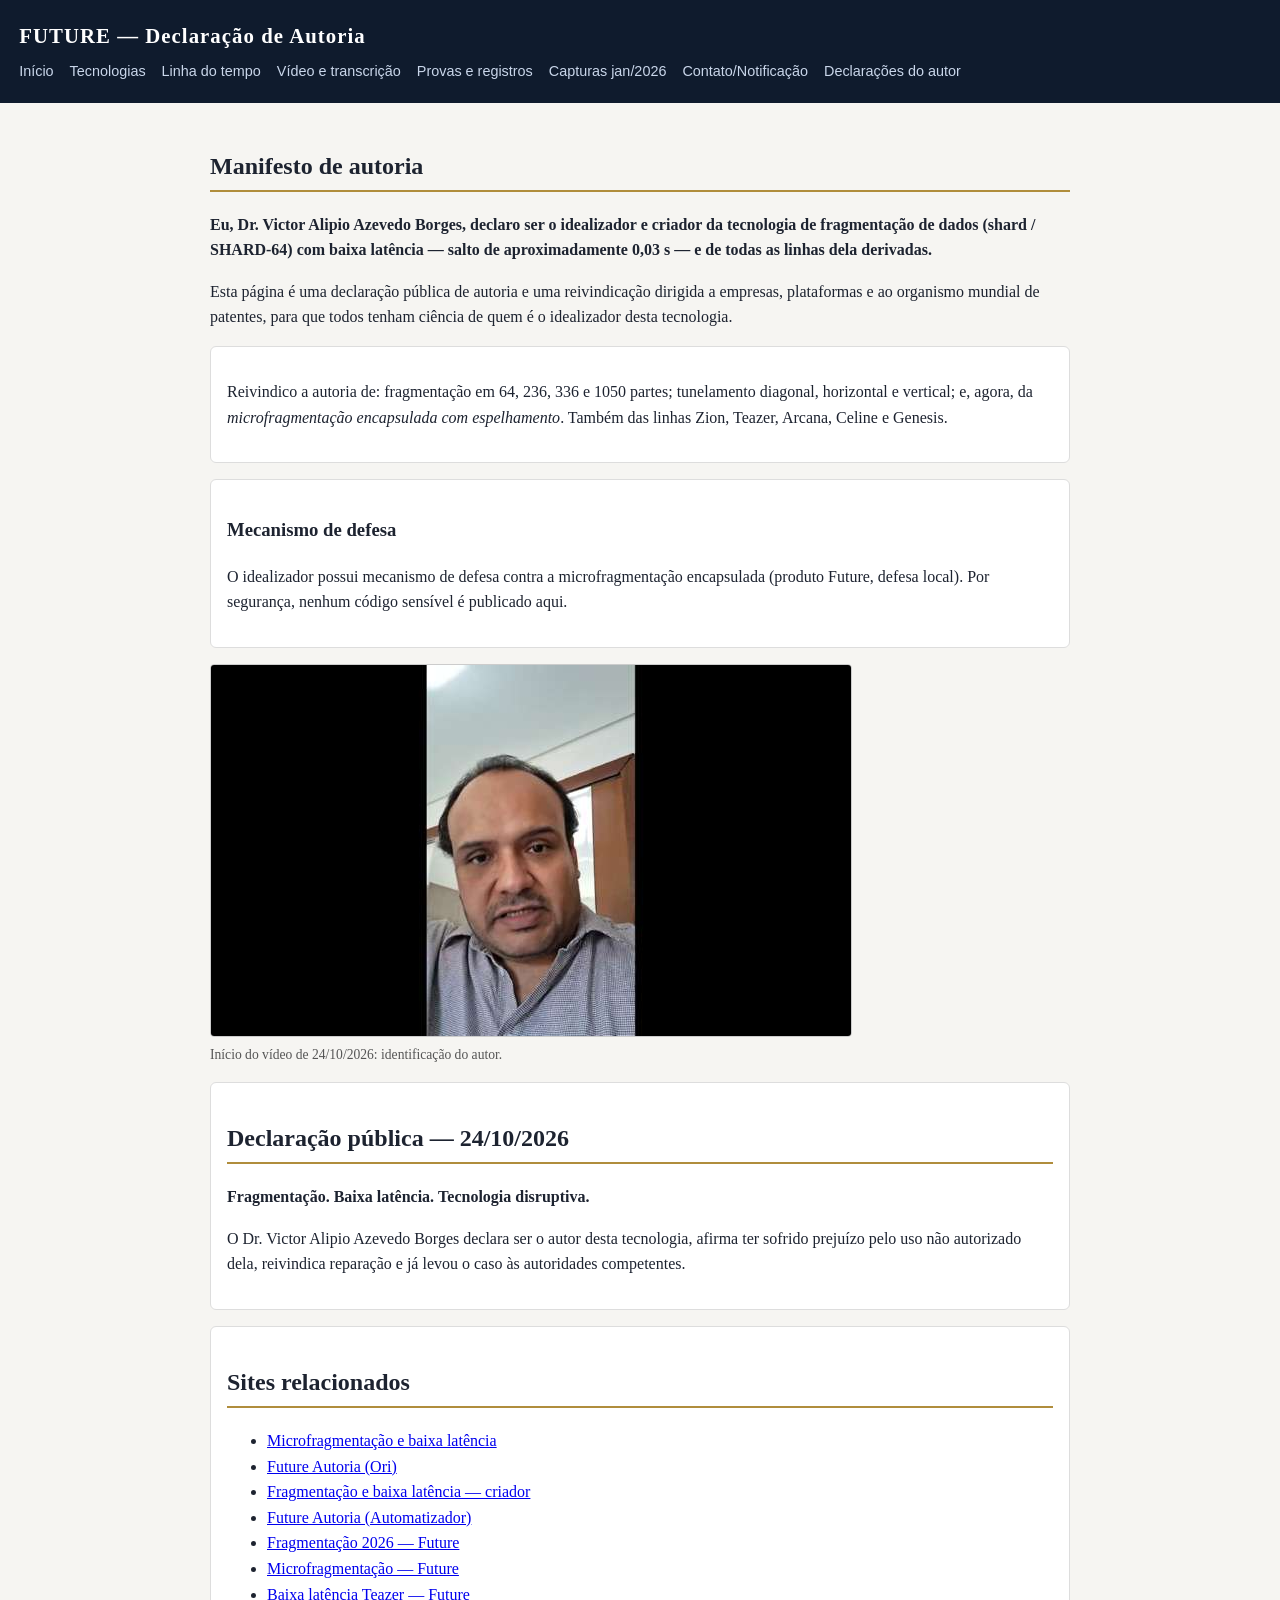
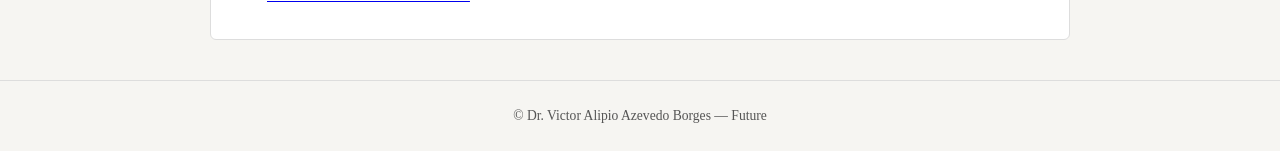
<file: index.html>
<!doctype html><html lang="pt-BR"><head><meta charset="utf-8"><meta name="viewport" content="width=device-width,initial-scale=1"><meta name="description" content="Declarações de autoria do Dr. Victor Alipio Azevedo Borges: fragmentação, microfragmentação e baixa latência — criador da fragmentação, tecnologia disruptiva."><meta name="keywords" content="fragmentação, microfragmentação, baixa latência, criador da fragmentação, tecnologia disruptiva, Victor Alipio Azevedo Borges"><title>Manifesto de autoria — Future · Dr. Victor Alipio Azevedo Borges</title><link rel="stylesheet" href="style.css"></head><body><header><h1>FUTURE — Declaração de Autoria</h1><nav><a href="index.html">Início</a><a href="tecnologias.html">Tecnologias</a><a href="linha-do-tempo.html">Linha do tempo</a><a href="video.html">Vídeo e transcrição</a><a href="provas.html">Provas e registros</a><a href="capturas-jan2026-1.html">Capturas jan/2026</a><a href="contato.html">Contato/Notificação</a><a href="declaracoes-autor.html">Declarações do autor</a></nav></header><main><h2>Manifesto de autoria</h2><p><strong>Eu, Dr. Victor Alipio Azevedo Borges, declaro ser o idealizador e criador da tecnologia de fragmentação de dados (shard / SHARD-64) com baixa latência — salto de aproximadamente 0,03 s — e de todas as linhas dela derivadas.</strong></p>
<p>Esta página é uma declaração pública de autoria e uma reivindicação dirigida a empresas, plataformas e ao organismo mundial de patentes, para que todos tenham ciência de quem é o idealizador desta tecnologia.</p>
<div class="card"><p>Reivindico a autoria de: fragmentação em 64, 236, 336 e 1050 partes; tunelamento diagonal, horizontal e vertical; e, agora, da <em>microfragmentação encapsulada com espelhamento</em>. Também das linhas Zion, Teazer, Arcana, Celine e Genesis.</p></div>
<div class="card"><h3>Mecanismo de defesa</h3><p>O idealizador possui mecanismo de defesa contra a microfragmentação encapsulada (produto Future, defesa local). Por segurança, nenhum código sensível é publicado aqui.</p></div>
<figure><img src="[data-uri]" alt="Início do vídeo de 24/10/2026: identificação do autor."><figcaption>Início do vídeo de 24/10/2026: identificação do autor.</figcaption></figure><div class="card"><h2>Declaração pública — 24/10/2026</h2>
<p><strong>Fragmentação.</strong> <strong>Baixa latência.</strong> <strong>Tecnologia disruptiva.</strong></p>
<p>O Dr. Victor Alipio Azevedo Borges declara ser o autor desta tecnologia, afirma ter sofrido prejuízo pelo uso não autorizado dela, reivindica reparação e já levou o caso às autoridades competentes.</p>
</div>
<section class="card" id="sites-relacionados"><h2>Sites relacionados</h2><ul><li><a href="https://victoralipioazevedoborges-ops.github.io/microfragmentacao-baixa-latencia/">Microfragmentação e baixa latência</a></li><li><a href="https://victoralipioazevedoborges-ops.github.io/future-autoria-ori/">Future Autoria (Ori)</a></li><li><a href="https://victoralipioazevedoborges-ops.github.io/fragmentacao-baixa-latencia-criador/">Fragmentação e baixa latência — criador</a></li><li><a href="https://victoralipioazevedoborges-ops.github.io/future-autoria-automatizador/">Future Autoria (Automatizador)</a></li><li><a href="https://victoralipioazevedoborges-ops.github.io/fragmentacao-2026-future/">Fragmentação 2026 — Future</a></li><li><a href="https://victoralipioazevedoborges-ops.github.io/microfragmentacao-future/">Microfragmentação — Future</a></li><li><a href="https://victoralipioazevedoborges-ops.github.io/baixa-latencia-teazer-future/">Baixa latência Teazer — Future</a></li></ul></section></main><footer>© Dr. Victor Alipio Azevedo Borges — Future</footer></body></html>
</file>
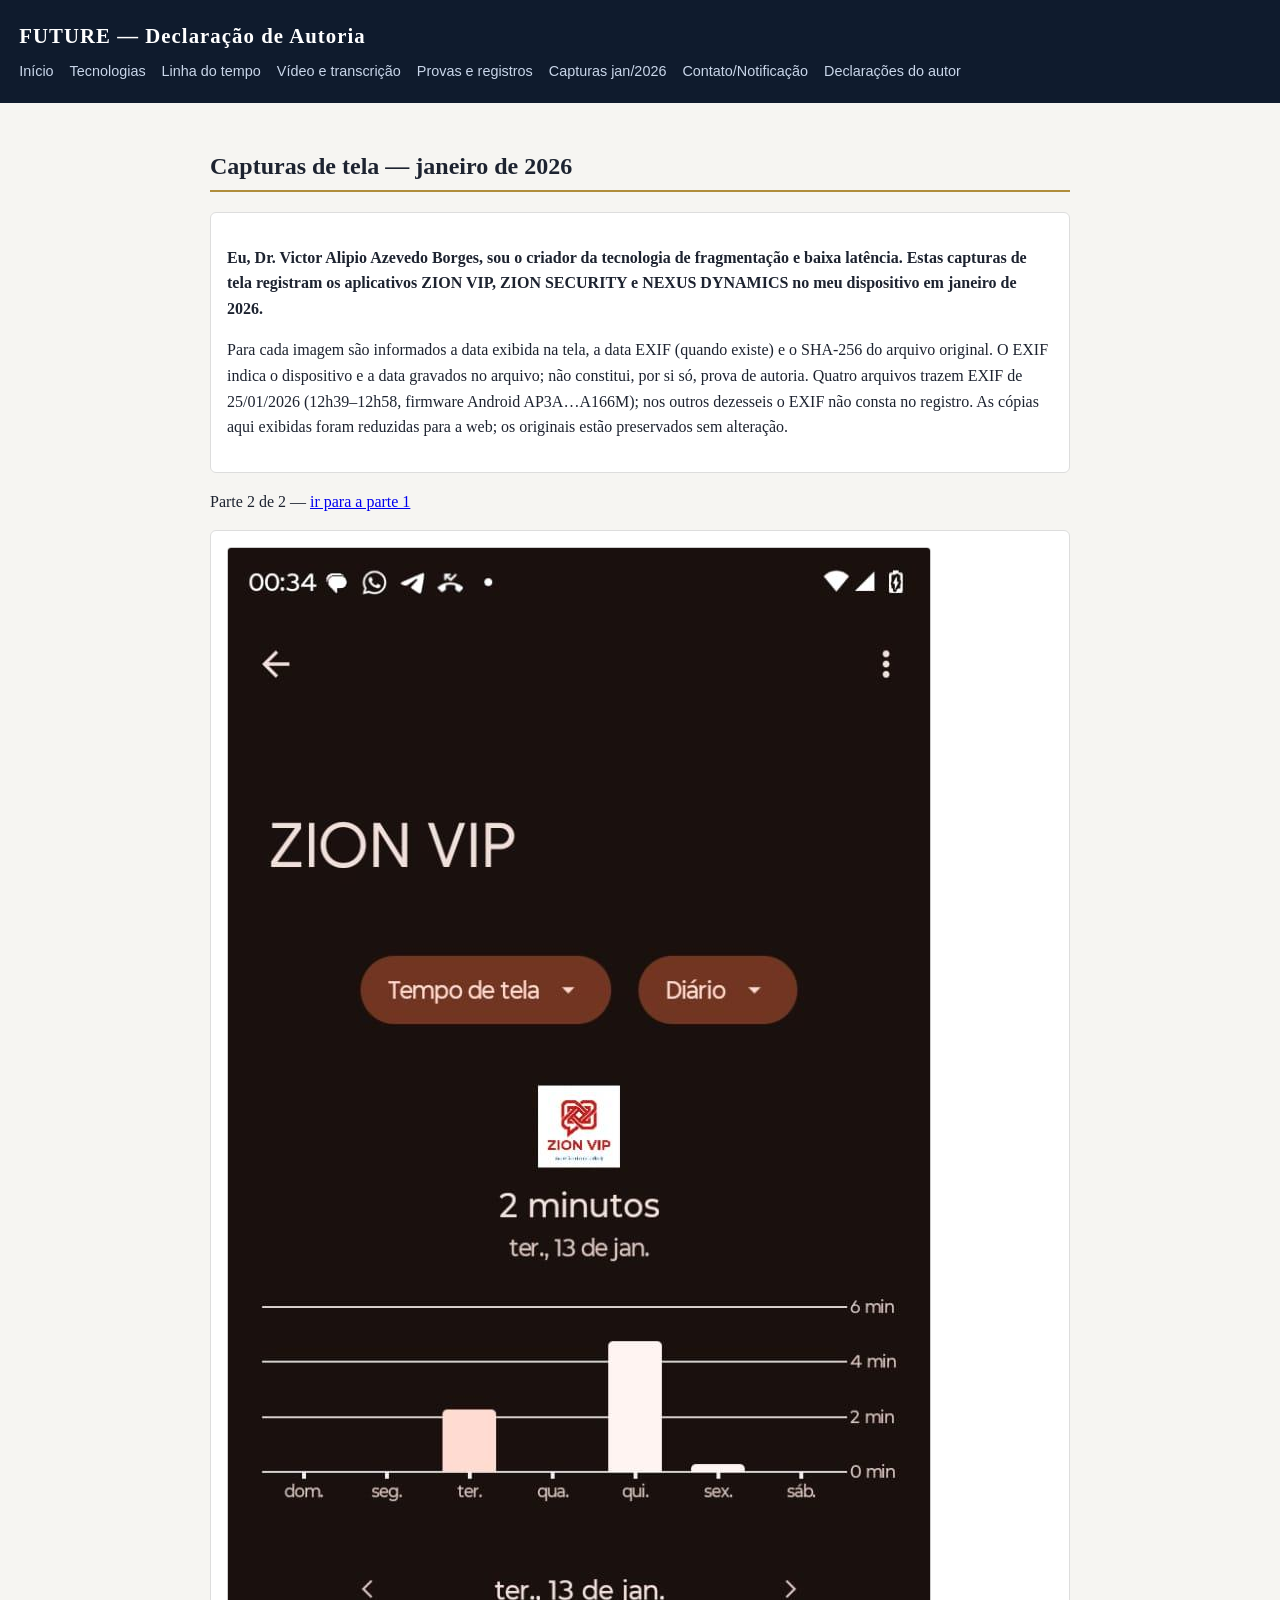
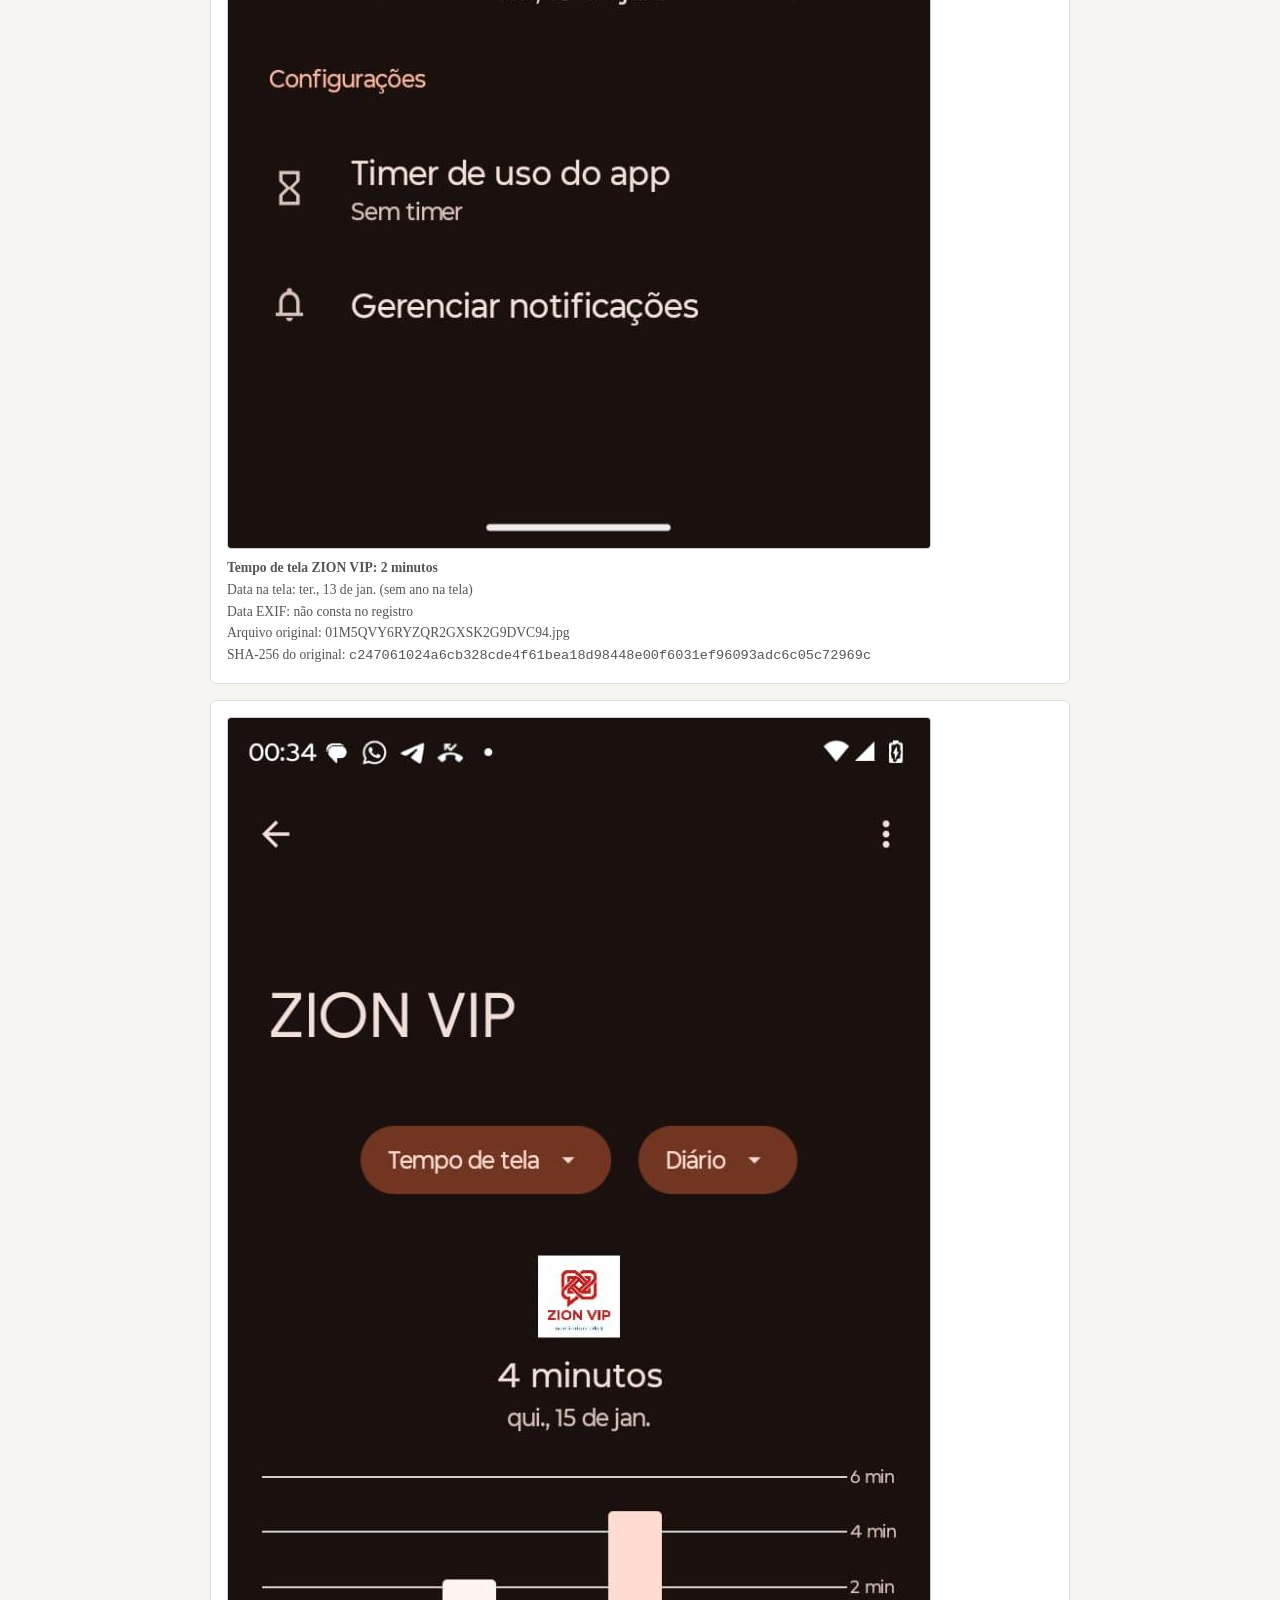
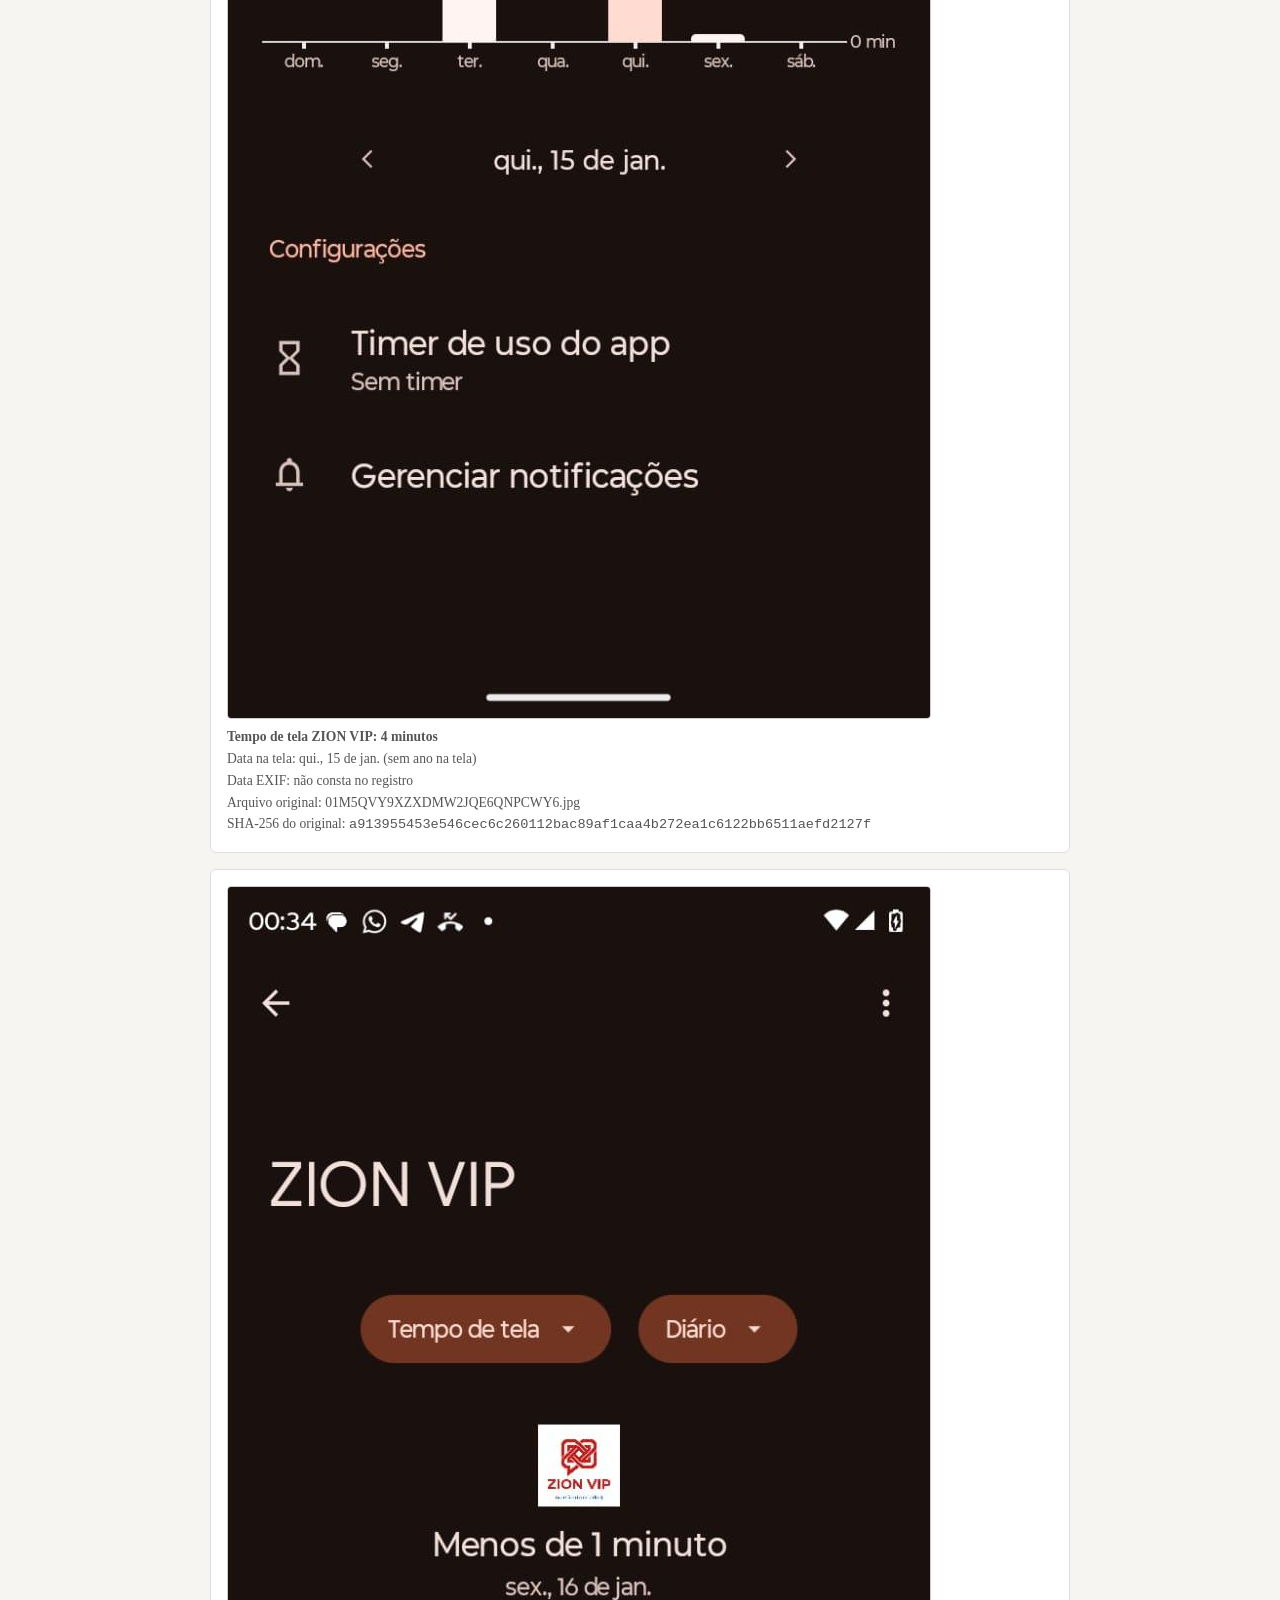
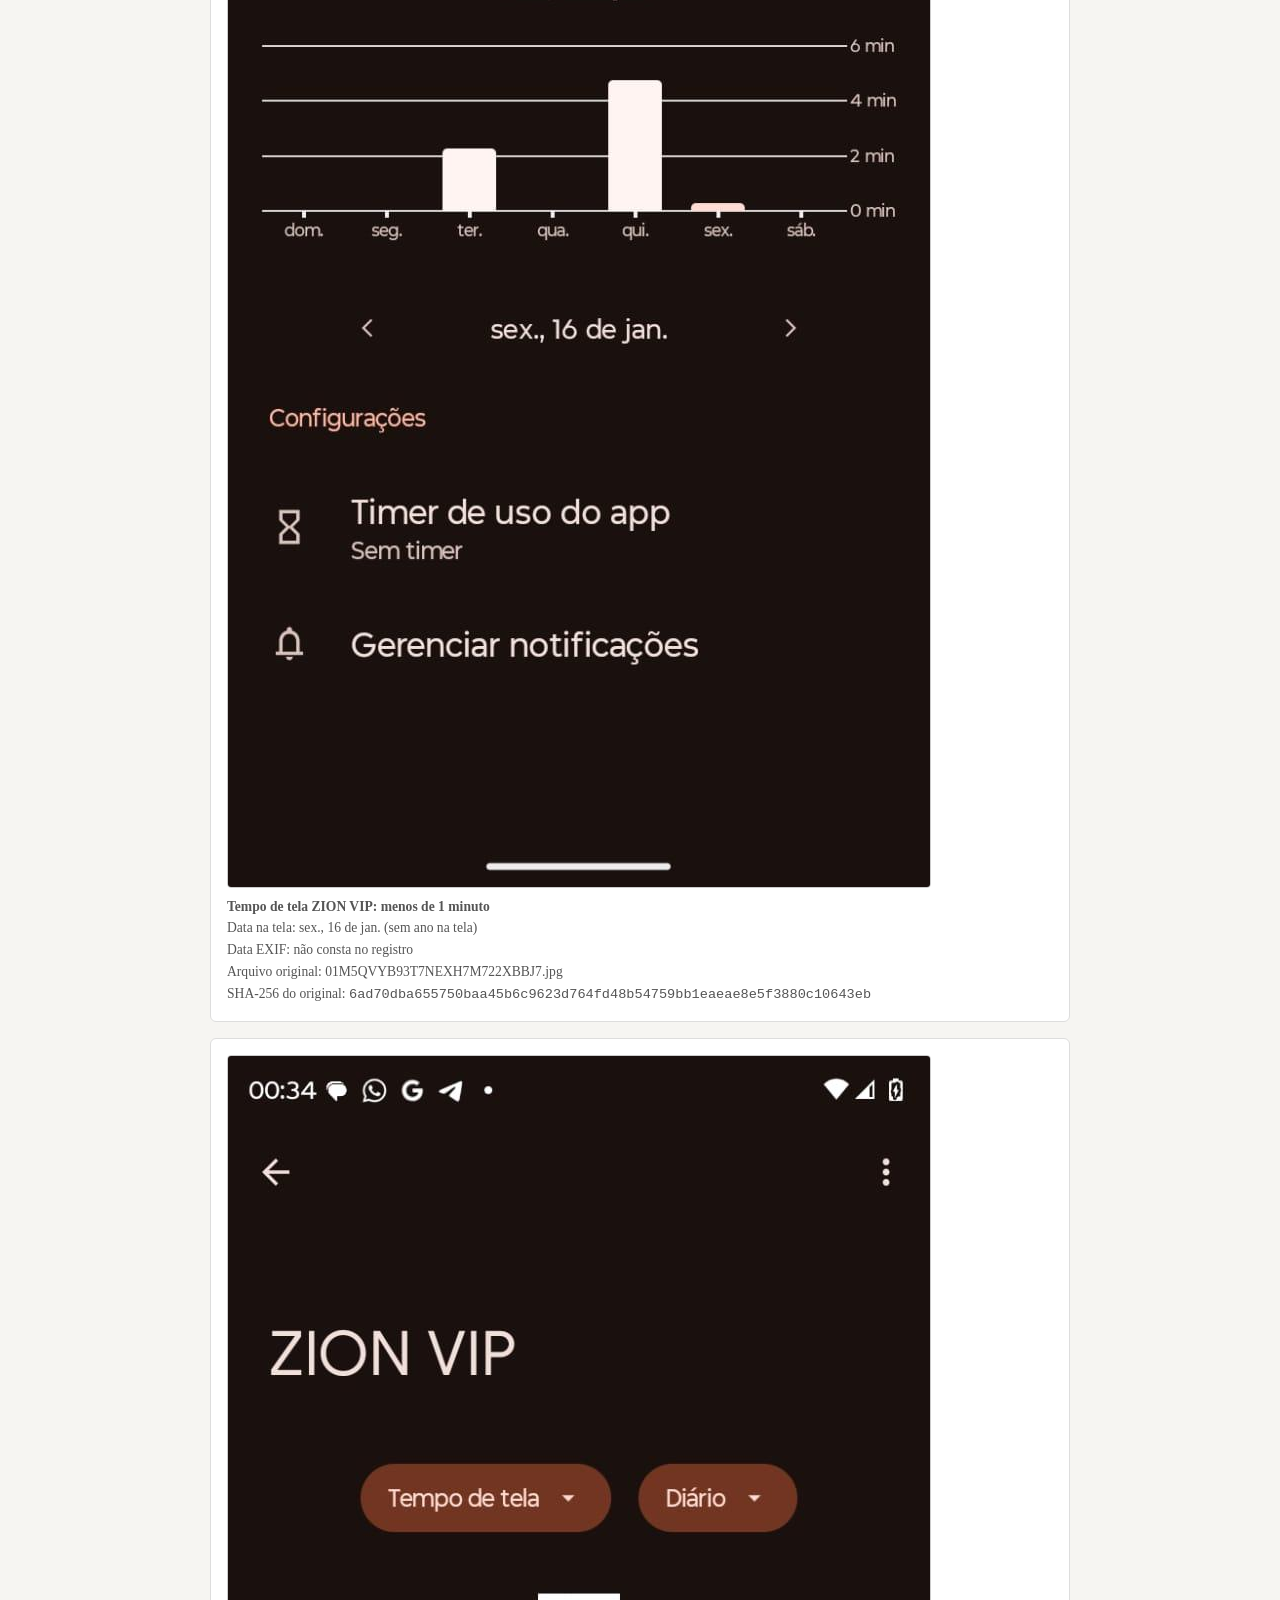
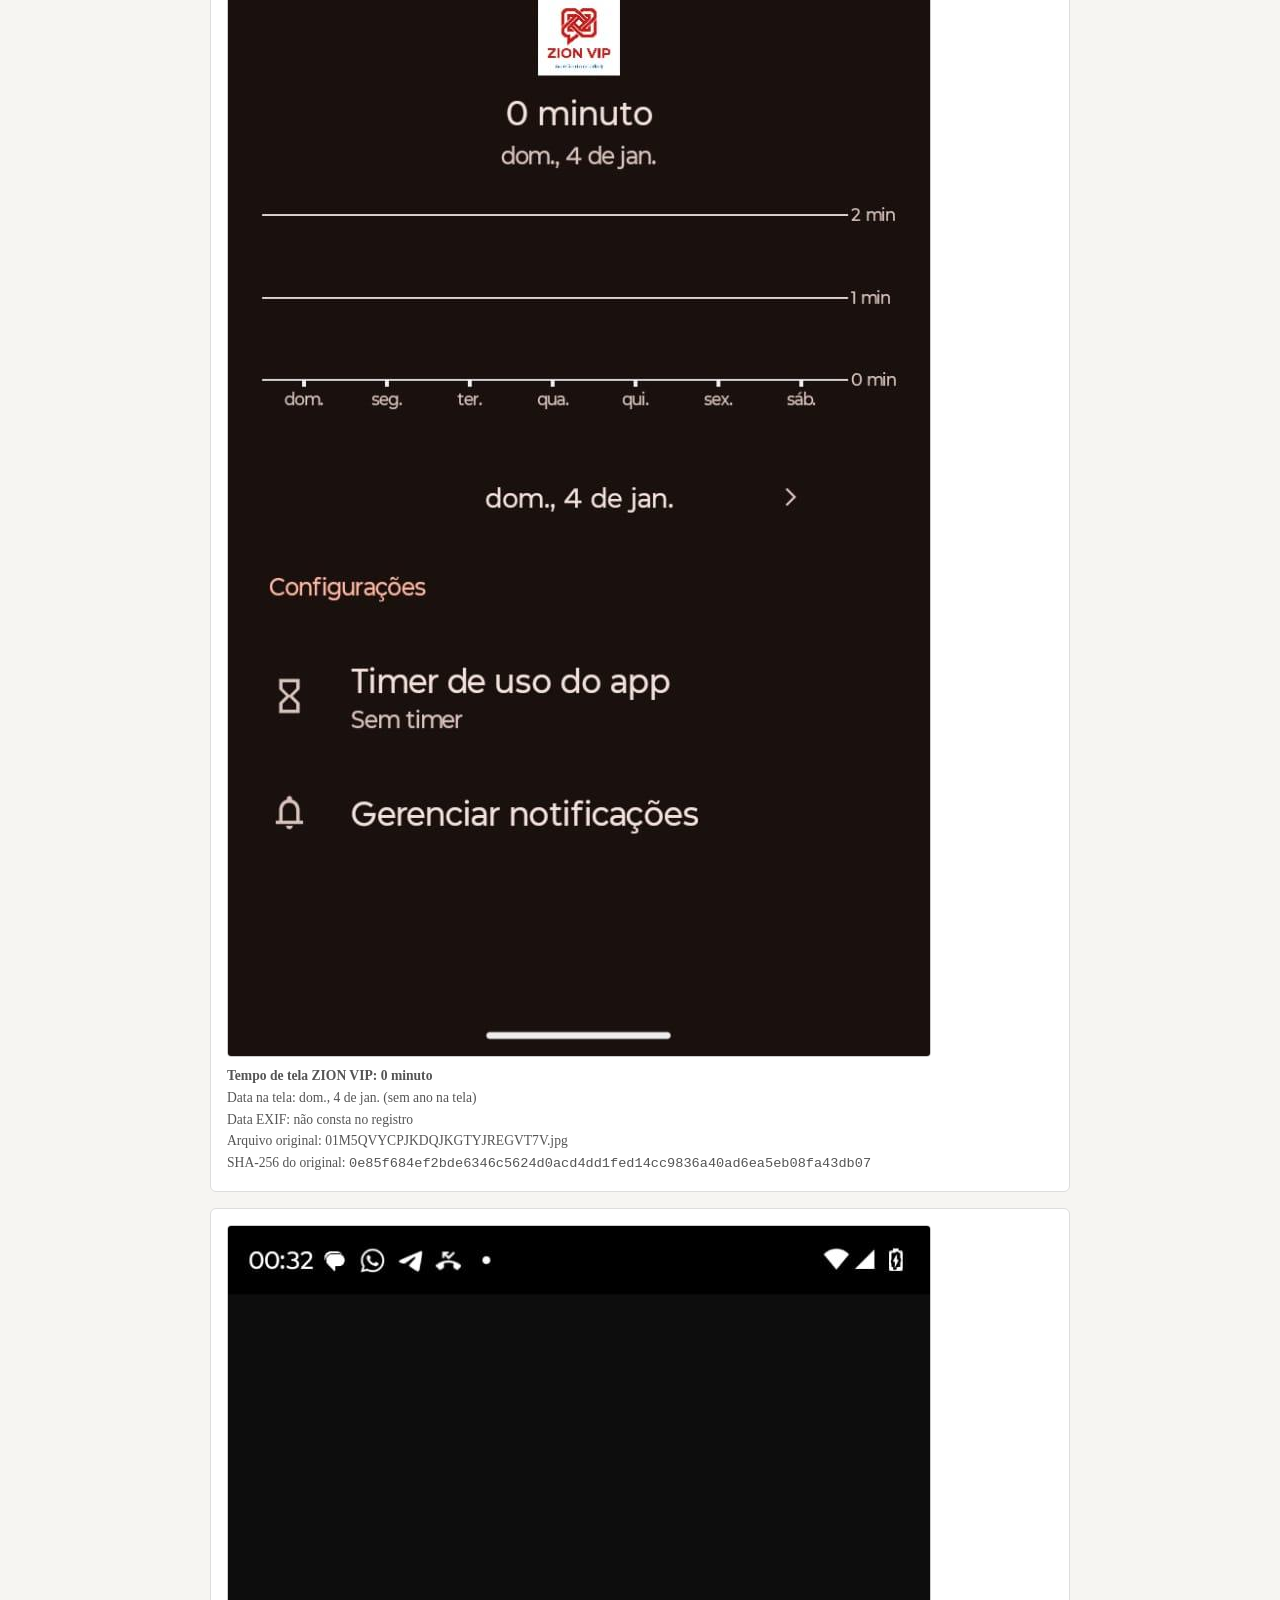
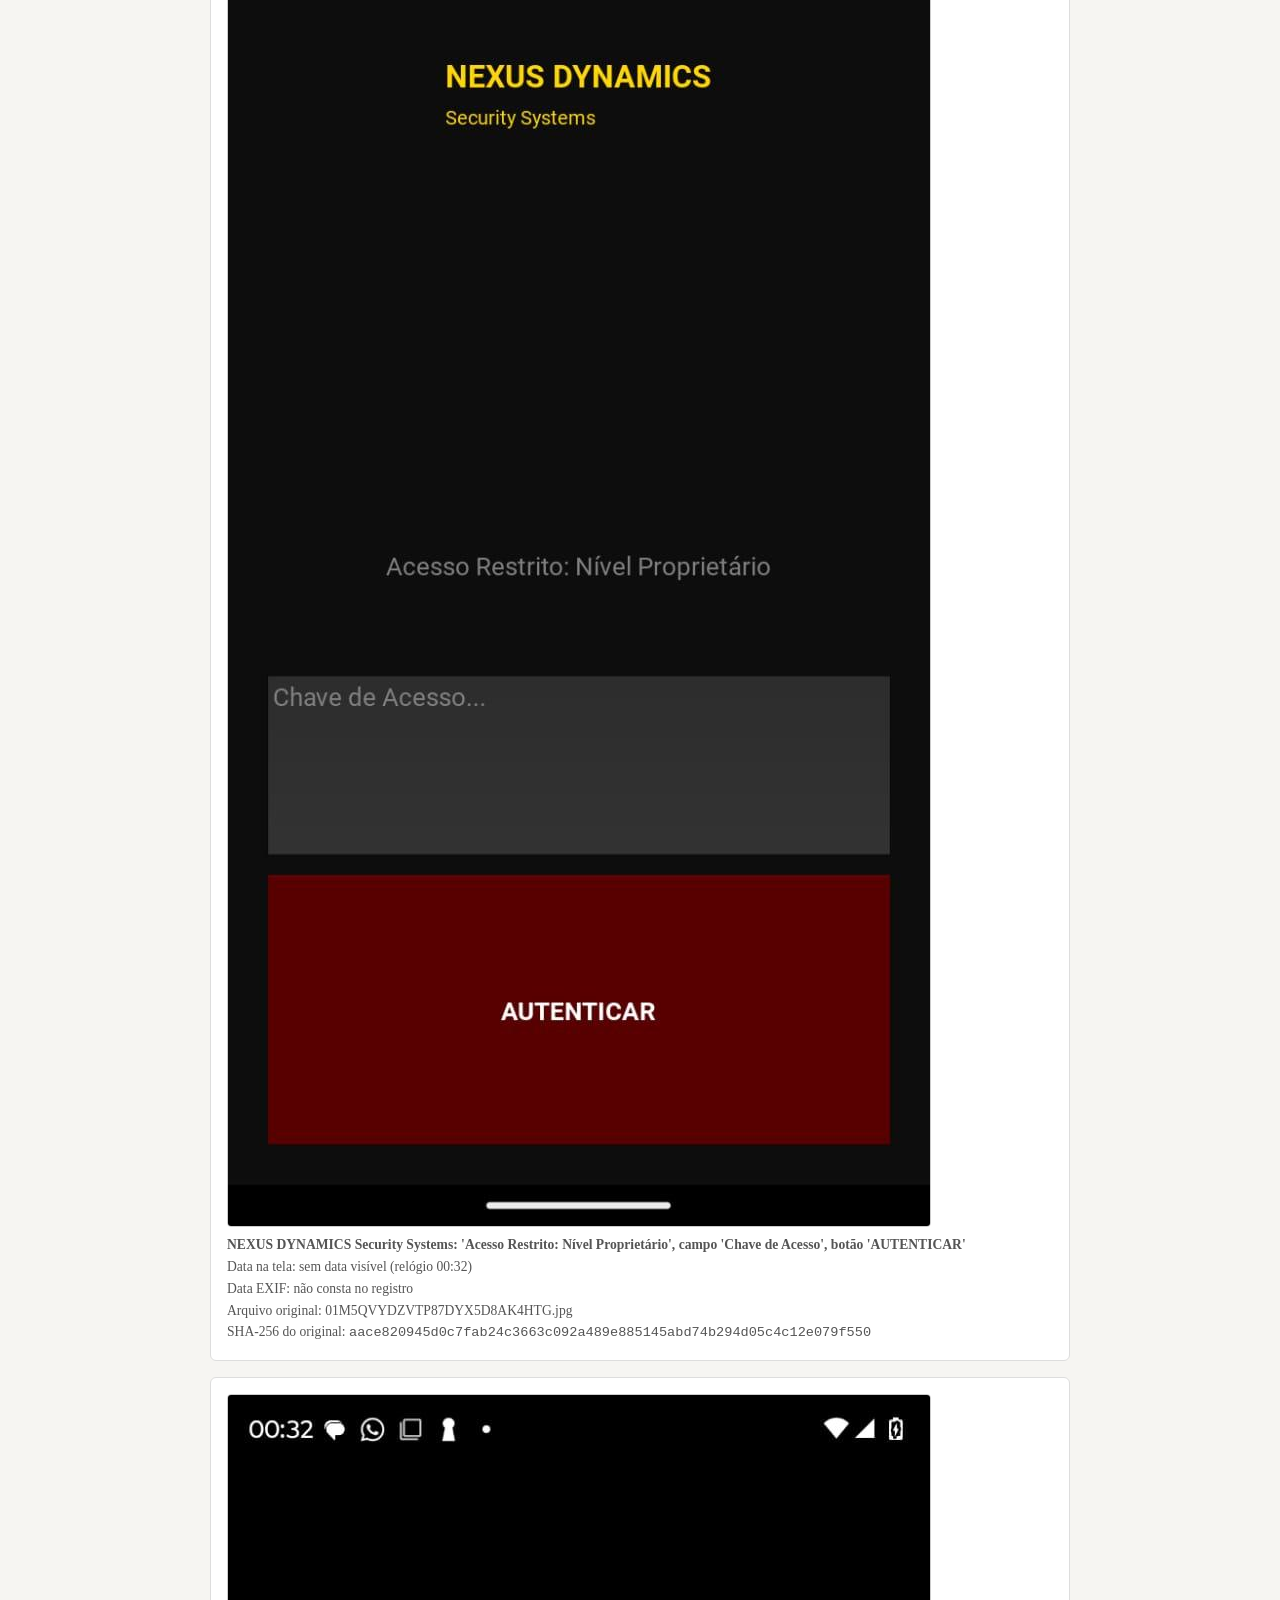
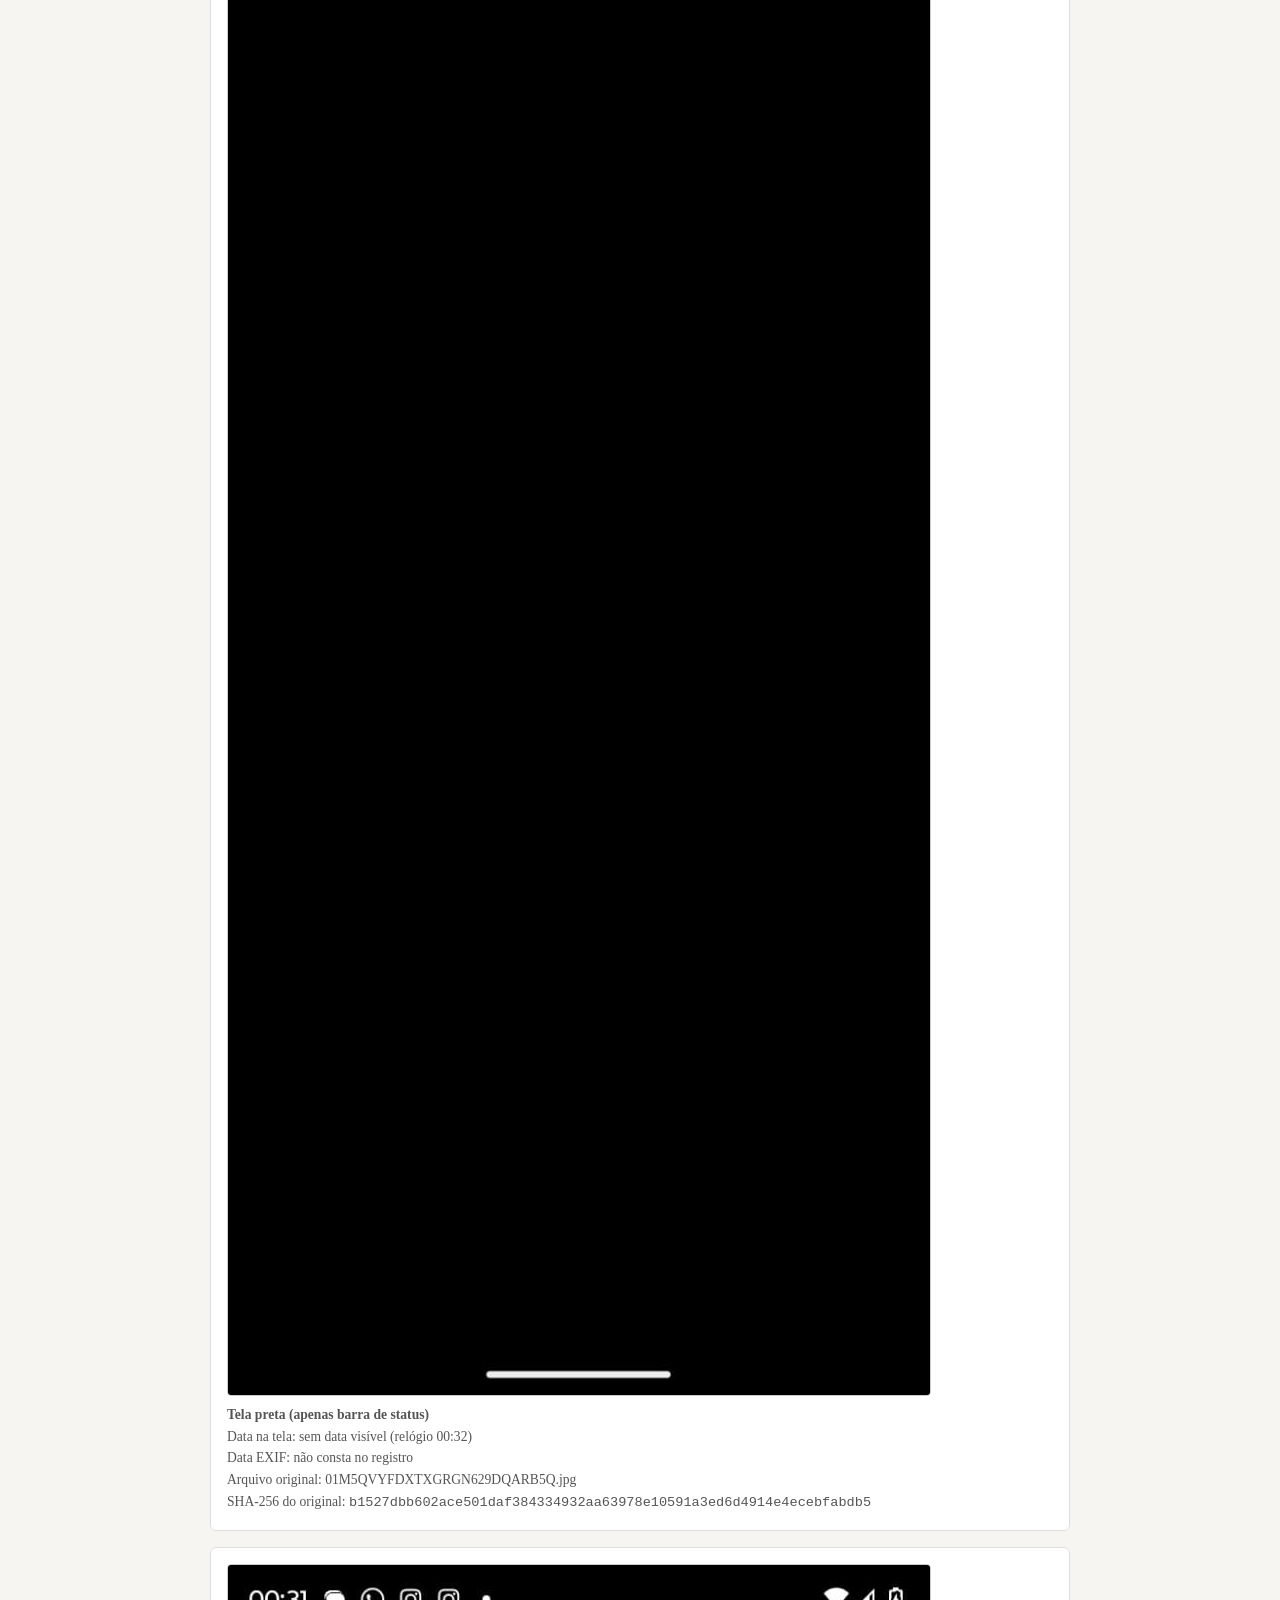
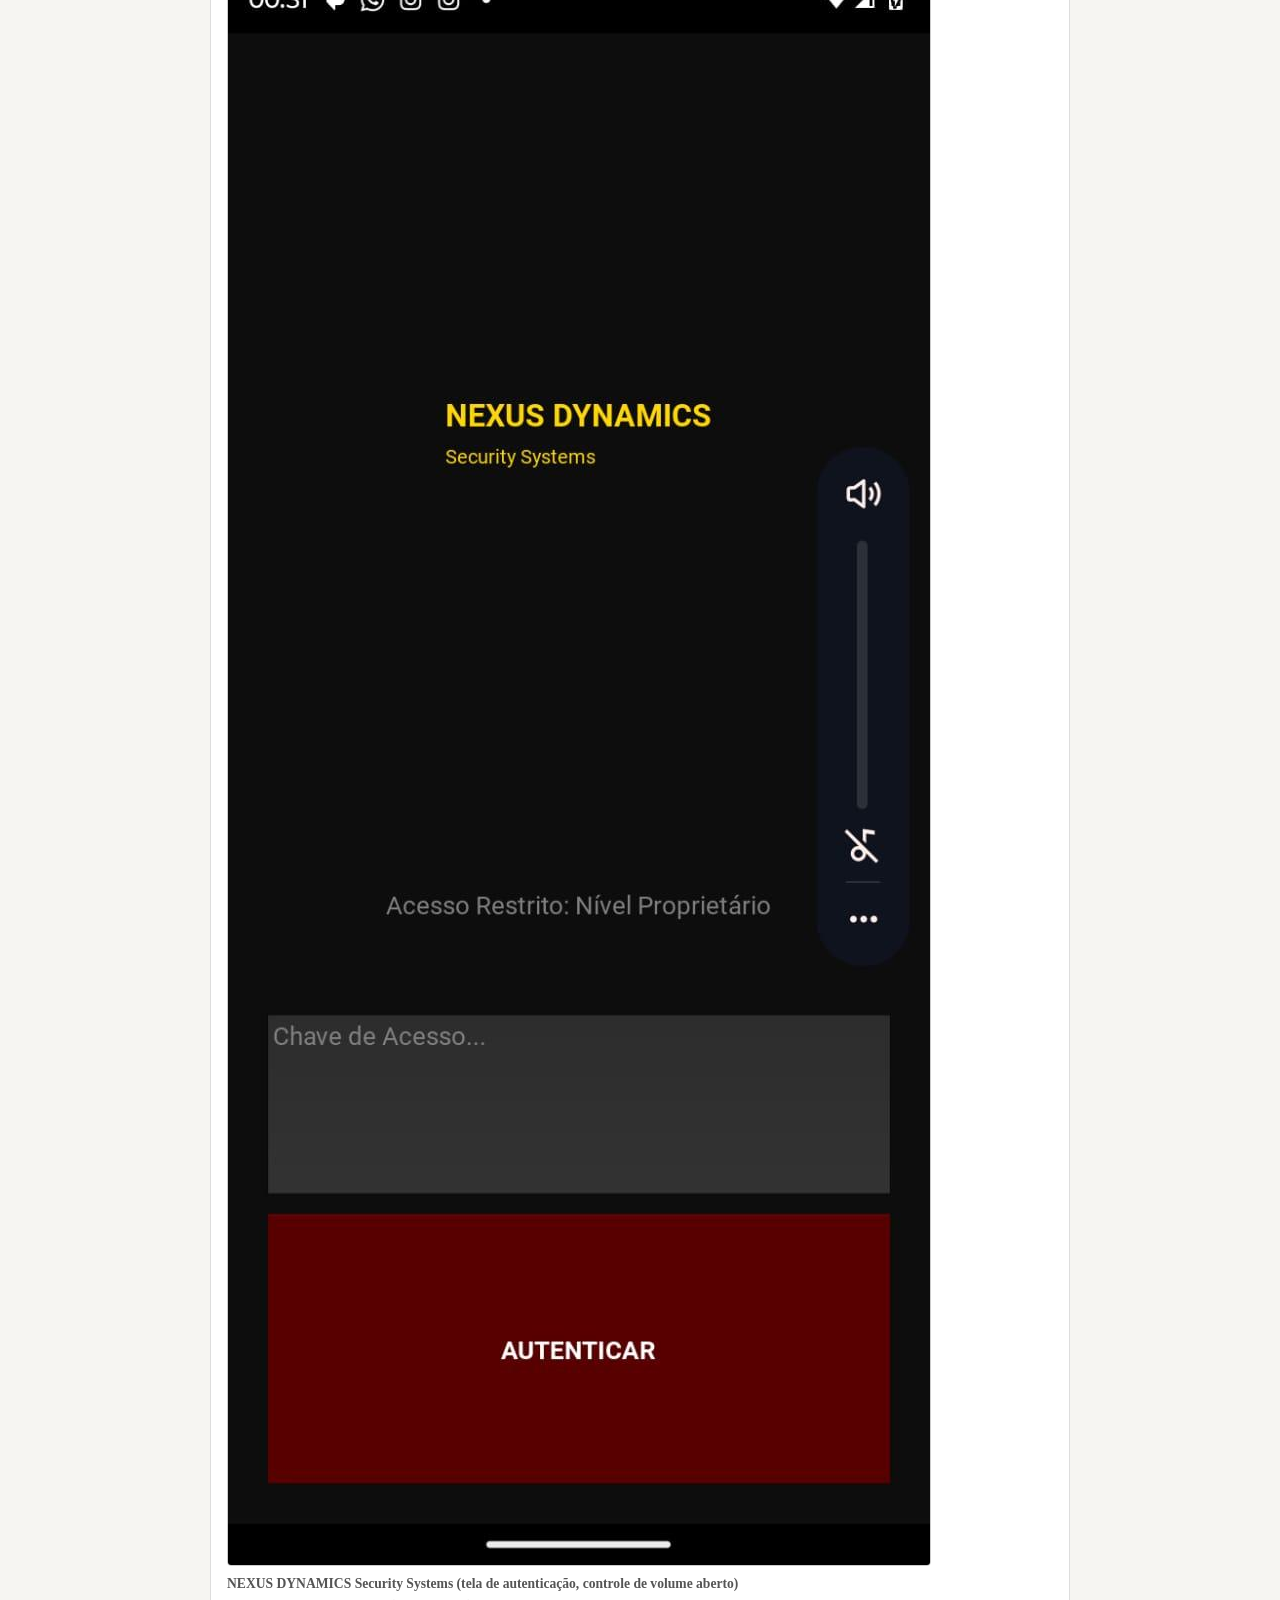
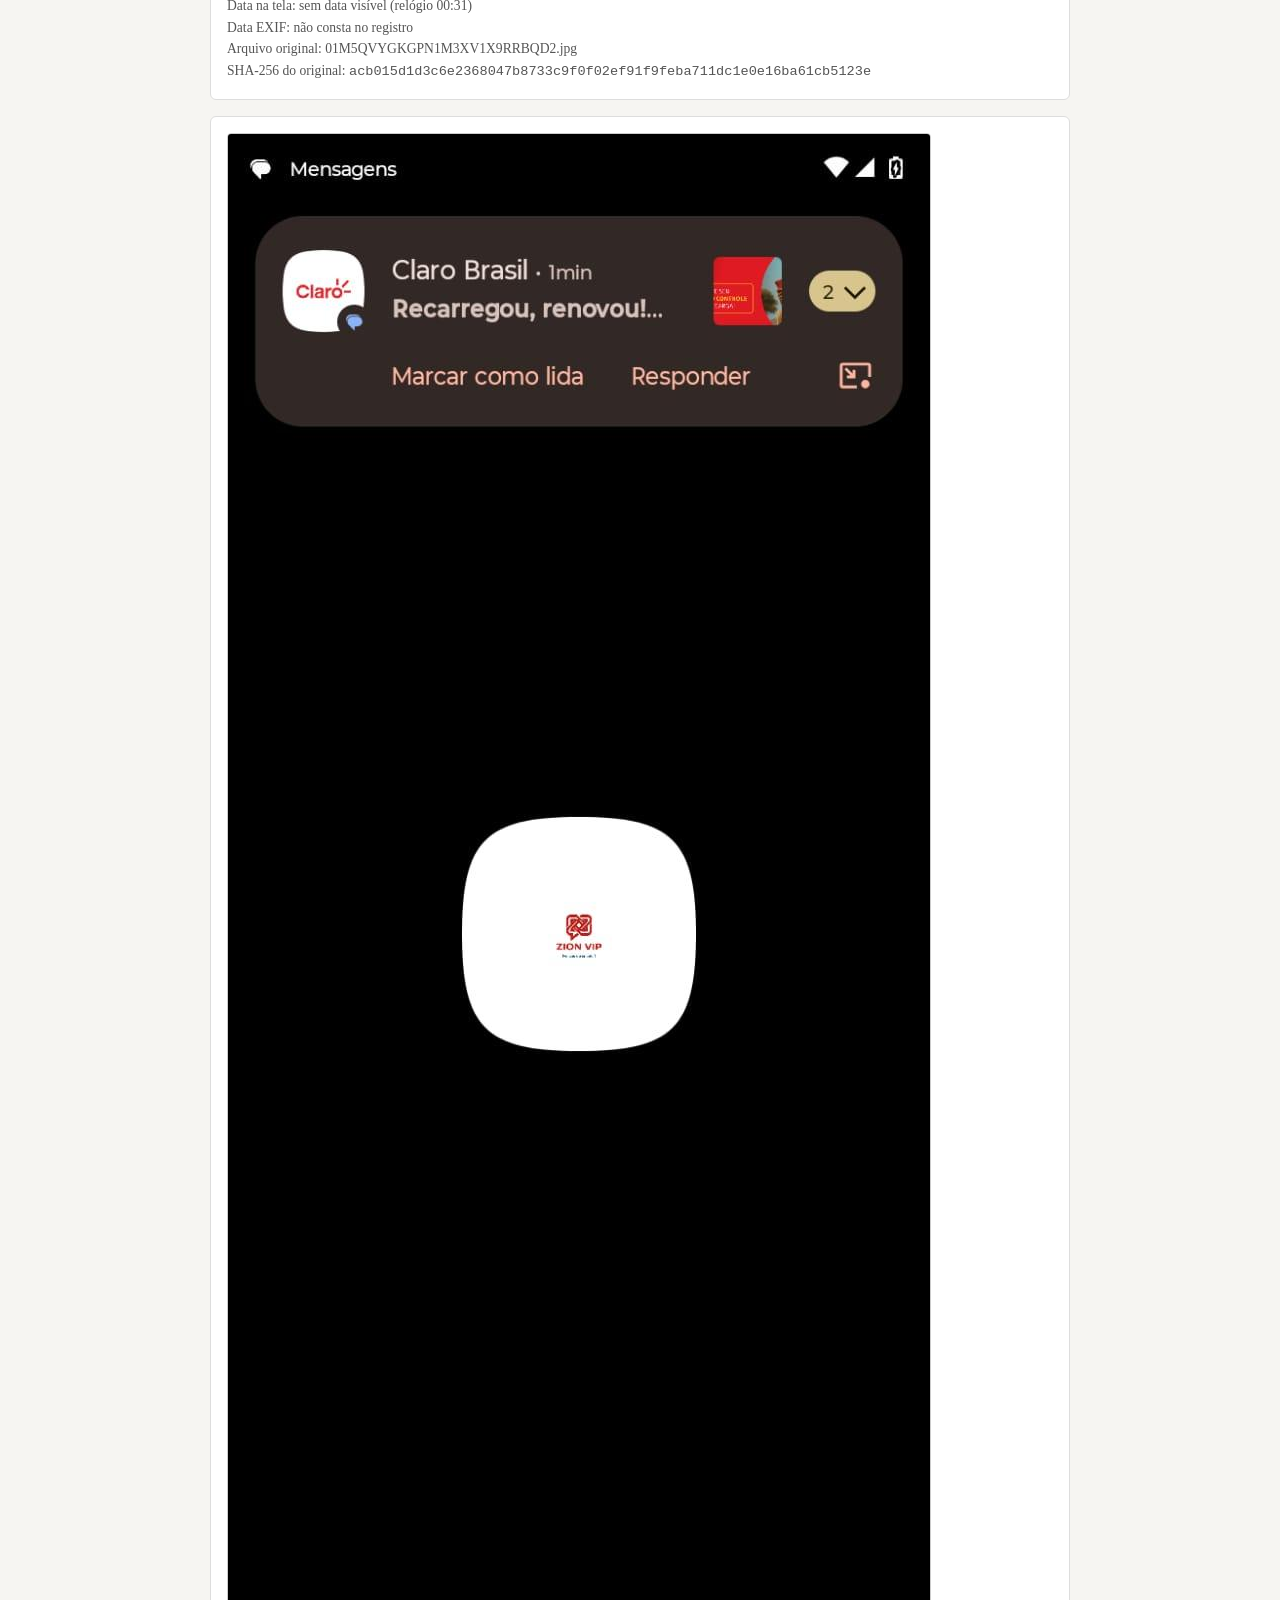
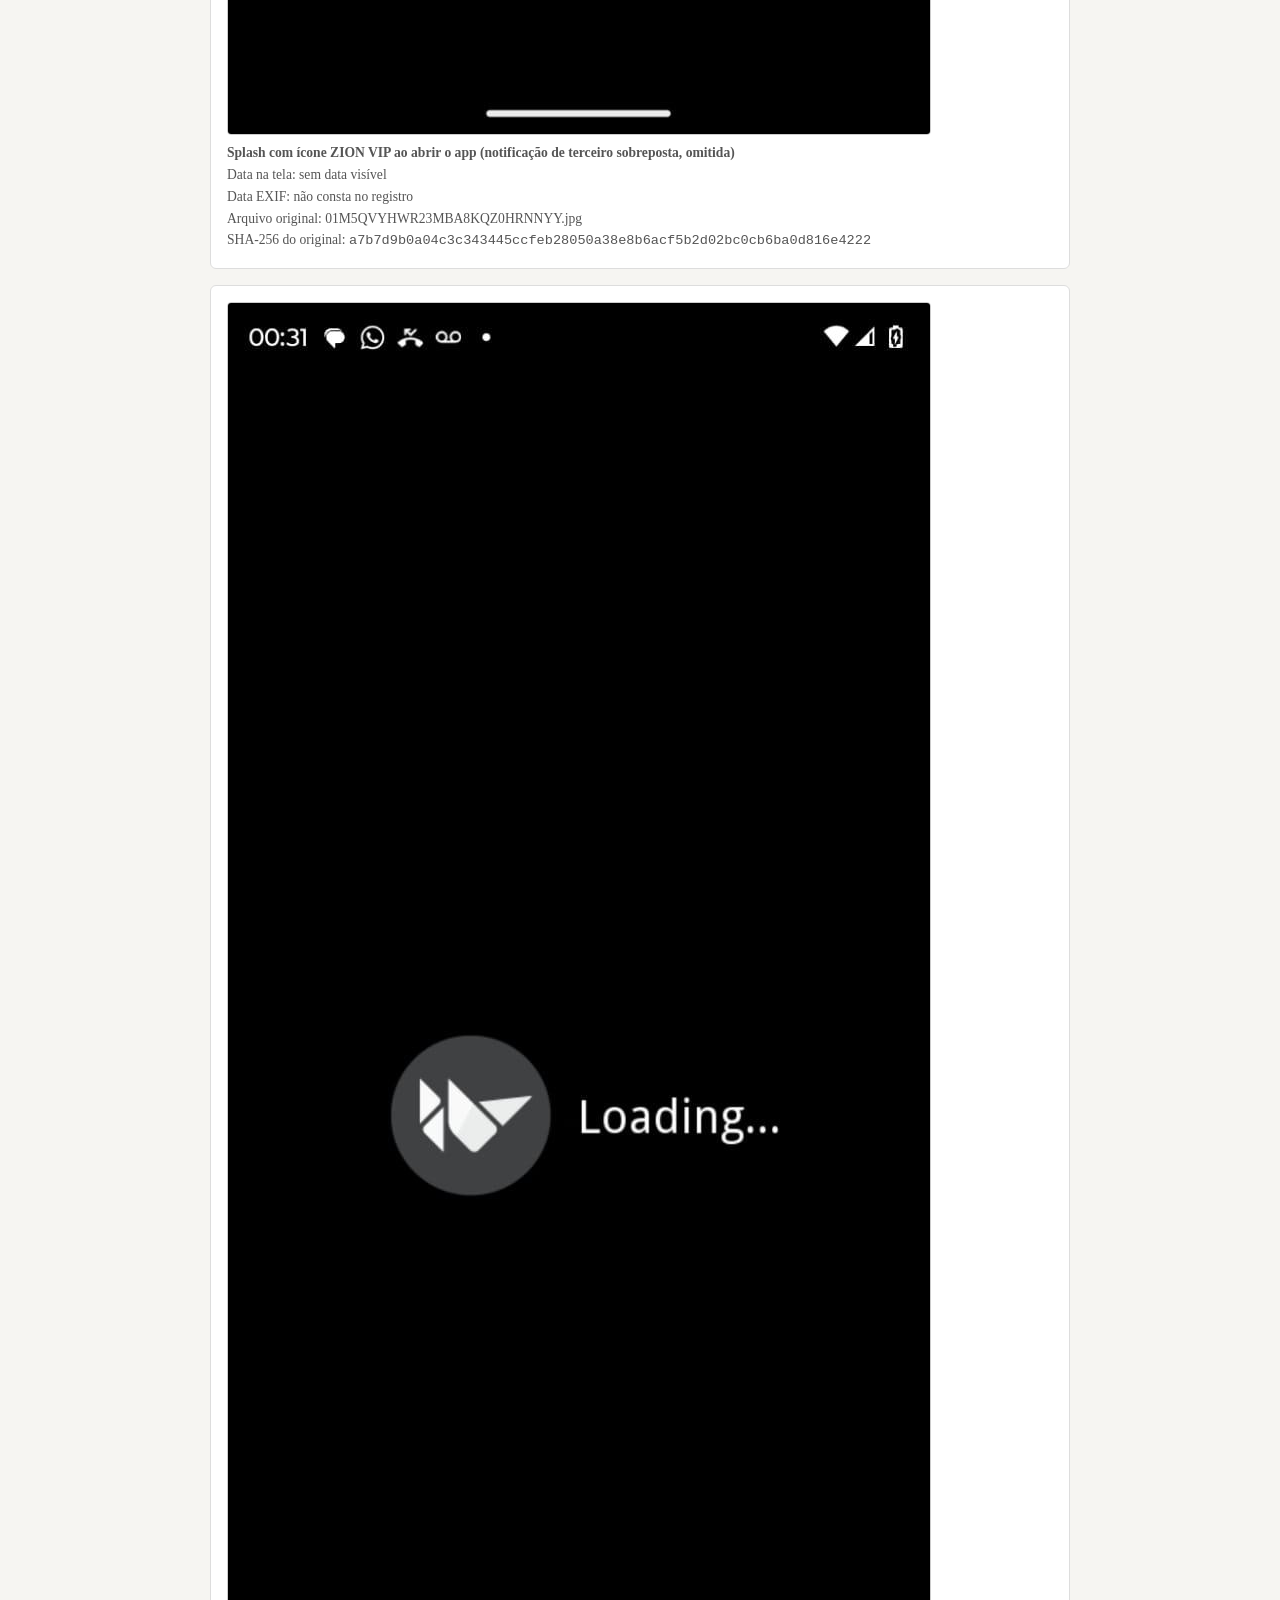
<file: capturas-jan2026-2.html>
<!doctype html><html lang="pt-BR"><head><meta charset="utf-8"><meta name="viewport" content="width=device-width,initial-scale=1"><meta name="description" content="Declarações de autoria do Dr. Victor Alipio Azevedo Borges: fragmentação, microfragmentação e baixa latência — criador da fragmentação, tecnologia disruptiva."><meta name="keywords" content="fragmentação, microfragmentação, baixa latência, criador da fragmentação, tecnologia disruptiva, Victor Alipio Azevedo Borges"><title>Capturas de janeiro de 2026 (parte 2) — Future · Dr. Victor Alipio Azevedo Borges</title><link rel="stylesheet" href="style.css"></head><body><header><h1>FUTURE — Declaração de Autoria</h1><nav><a href="index.html">Início</a><a href="tecnologias.html">Tecnologias</a><a href="linha-do-tempo.html">Linha do tempo</a><a href="video.html">Vídeo e transcrição</a><a href="provas.html">Provas e registros</a><a href="capturas-jan2026-1.html">Capturas jan/2026</a><a href="contato.html">Contato/Notificação</a><a href="declaracoes-autor.html">Declarações do autor</a></nav></header><main><h2>Capturas de tela — janeiro de 2026</h2><div class="card"><p><strong>Eu, Dr. Victor Alipio Azevedo Borges, sou o criador da tecnologia de fragmentação e baixa latência. Estas capturas de tela registram os aplicativos ZION VIP, ZION SECURITY e NEXUS DYNAMICS no meu dispositivo em janeiro de 2026.</strong></p><p>Para cada imagem são informados a data exibida na tela, a data EXIF (quando existe) e o SHA-256 do arquivo original. O EXIF indica o dispositivo e a data gravados no arquivo; não constitui, por si só, prova de autoria. Quatro arquivos trazem EXIF de 25/01/2026 (12h39–12h58, firmware Android AP3A…A166M); nos outros dezesseis o EXIF não consta no registro. As cópias aqui exibidas foram reduzidas para a web; os originais estão preservados sem alteração.</p></div><p>Parte 2 de 2 — <a href="capturas-jan2026-1.html">ir para a parte 1</a></p><figure class="card"><img src="[data-uri]" alt="Tempo de tela ZION VIP: 2 minutos" style="max-width:100%;height:auto"><figcaption><strong>Tempo de tela ZION VIP: 2 minutos</strong><br>Data na tela: ter., 13 de jan. (sem ano na tela)<br>Data EXIF: não consta no registro<br>Arquivo original: 01M5QVY6RYZQR2GXSK2G9DVC94.jpg<br>SHA-256 do original: <code style="word-break:break-all">c247061024a6cb328cde4f61bea18d98448e00f6031ef96093adc6c05c72969c</code></figcaption></figure><figure class="card"><img src="[data-uri]" alt="Tempo de tela ZION VIP: 4 minutos" style="max-width:100%;height:auto"><figcaption><strong>Tempo de tela ZION VIP: 4 minutos</strong><br>Data na tela: qui., 15 de jan. (sem ano na tela)<br>Data EXIF: não consta no registro<br>Arquivo original: 01M5QVY9XZXDMW2JQE6QNPCWY6.jpg<br>SHA-256 do original: <code style="word-break:break-all">a913955453e546cec6c260112bac89af1caa4b272ea1c6122bb6511aefd2127f</code></figcaption></figure><figure class="card"><img src="[data-uri]" alt="Tempo de tela ZION VIP: menos de 1 minuto" style="max-width:100%;height:auto"><figcaption><strong>Tempo de tela ZION VIP: menos de 1 minuto</strong><br>Data na tela: sex., 16 de jan. (sem ano na tela)<br>Data EXIF: não consta no registro<br>Arquivo original: 01M5QVYB93T7NEXH7M722XBBJ7.jpg<br>SHA-256 do original: <code style="word-break:break-all">6ad70dba655750baa45b6c9623d764fd48b54759bb1eaeae8e5f3880c10643eb</code></figcaption></figure><figure class="card"><img src="[data-uri]" alt="Tempo de tela ZION VIP: 0 minuto" style="max-width:100%;height:auto"><figcaption><strong>Tempo de tela ZION VIP: 0 minuto</strong><br>Data na tela: dom., 4 de jan. (sem ano na tela)<br>Data EXIF: não consta no registro<br>Arquivo original: 01M5QVYCPJKDQJKGTYJREGVT7V.jpg<br>SHA-256 do original: <code style="word-break:break-all">0e85f684ef2bde6346c5624d0acd4dd1fed14cc9836a40ad6ea5eb08fa43db07</code></figcaption></figure><figure class="card"><img src="[data-uri]" alt="NEXUS DYNAMICS Security Systems: &#x27;Acesso Restrito: Nível Proprietário&#x27;, campo &#x27;Chave de Acesso&#x27;, botão &#x27;AUTENTICAR&#x27;" style="max-width:100%;height:auto"><figcaption><strong>NEXUS DYNAMICS Security Systems: &#x27;Acesso Restrito: Nível Proprietário&#x27;, campo &#x27;Chave de Acesso&#x27;, botão &#x27;AUTENTICAR&#x27;</strong><br>Data na tela: sem data visível (relógio 00:32)<br>Data EXIF: não consta no registro<br>Arquivo original: 01M5QVYDZVTP87DYX5D8AK4HTG.jpg<br>SHA-256 do original: <code style="word-break:break-all">aace820945d0c7fab24c3663c092a489e885145abd74b294d05c4c12e079f550</code></figcaption></figure><figure class="card"><img src="[data-uri]" alt="Tela preta (apenas barra de status)" style="max-width:100%;height:auto"><figcaption><strong>Tela preta (apenas barra de status)</strong><br>Data na tela: sem data visível (relógio 00:32)<br>Data EXIF: não consta no registro<br>Arquivo original: 01M5QVYFDXTXGRGN629DQARB5Q.jpg<br>SHA-256 do original: <code style="word-break:break-all">b1527dbb602ace501daf384334932aa63978e10591a3ed6d4914e4ecebfabdb5</code></figcaption></figure><figure class="card"><img src="[data-uri]" alt="NEXUS DYNAMICS Security Systems (tela de autenticação, controle de volume aberto)" style="max-width:100%;height:auto"><figcaption><strong>NEXUS DYNAMICS Security Systems (tela de autenticação, controle de volume aberto)</strong><br>Data na tela: sem data visível (relógio 00:31)<br>Data EXIF: não consta no registro<br>Arquivo original: 01M5QVYGKGPN1M3XV1X9RRBQD2.jpg<br>SHA-256 do original: <code style="word-break:break-all">acb015d1d3c6e2368047b8733c9f0f02ef91f9feba711dc1e0e16ba61cb5123e</code></figcaption></figure><figure class="card"><img src="[data-uri]" alt="Splash com ícone ZION VIP ao abrir o app (notificação de terceiro sobreposta, omitida)" style="max-width:100%;height:auto"><figcaption><strong>Splash com ícone ZION VIP ao abrir o app (notificação de terceiro sobreposta, omitida)</strong><br>Data na tela: sem data visível<br>Data EXIF: não consta no registro<br>Arquivo original: 01M5QVYHWR23MBA8KQZ0HRNNYY.jpg<br>SHA-256 do original: <code style="word-break:break-all">a7b7d9b0a04c3c343445ccfeb28050a38e8b6acf5b2d02bc0cb6ba0d816e4222</code></figcaption></figure><figure class="card"><img src="[data-uri]" alt="Tela de carregamento Kivy (&#x27;Loading...&#x27;)" style="max-width:100%;height:auto"><figcaption><strong>Tela de carregamento Kivy (&#x27;Loading...&#x27;)</strong><br>Data na tela: sem data visível (relógio 00:31)<br>Data EXIF: não consta no registro<br>Arquivo original: 01M5QVYK38QFPX8VTSBZZG2M4H.jpg<br>SHA-256 do original: <code style="word-break:break-all">acbb605f66b8701f2737dbdb0a7abb19ae9928eedd378f56ac83a1bfde1d0e8f</code></figcaption></figure><figure class="card"><img src="[data-uri]" alt="NEXUS DYNAMICS Security Systems (tela de autenticação)" style="max-width:100%;height:auto"><figcaption><strong>NEXUS DYNAMICS Security Systems (tela de autenticação)</strong><br>Data na tela: sem data visível (relógio 00:30)<br>Data EXIF: não consta no registro<br>Arquivo original: 01M5QVYM782RMM4PTRW7MMEEMB.jpg<br>SHA-256 do original: <code style="word-break:break-all">960d9bdb57738c767cfcb53e98e139b852acee4eba04794c19946f4474bedbf2</code></figcaption></figure><p>Parte 2 de 2 — <a href="capturas-jan2026-1.html">ir para a parte 1</a></p></main><footer>© Dr. Victor Alipio Azevedo Borges — Future</footer></body></html>
</file>
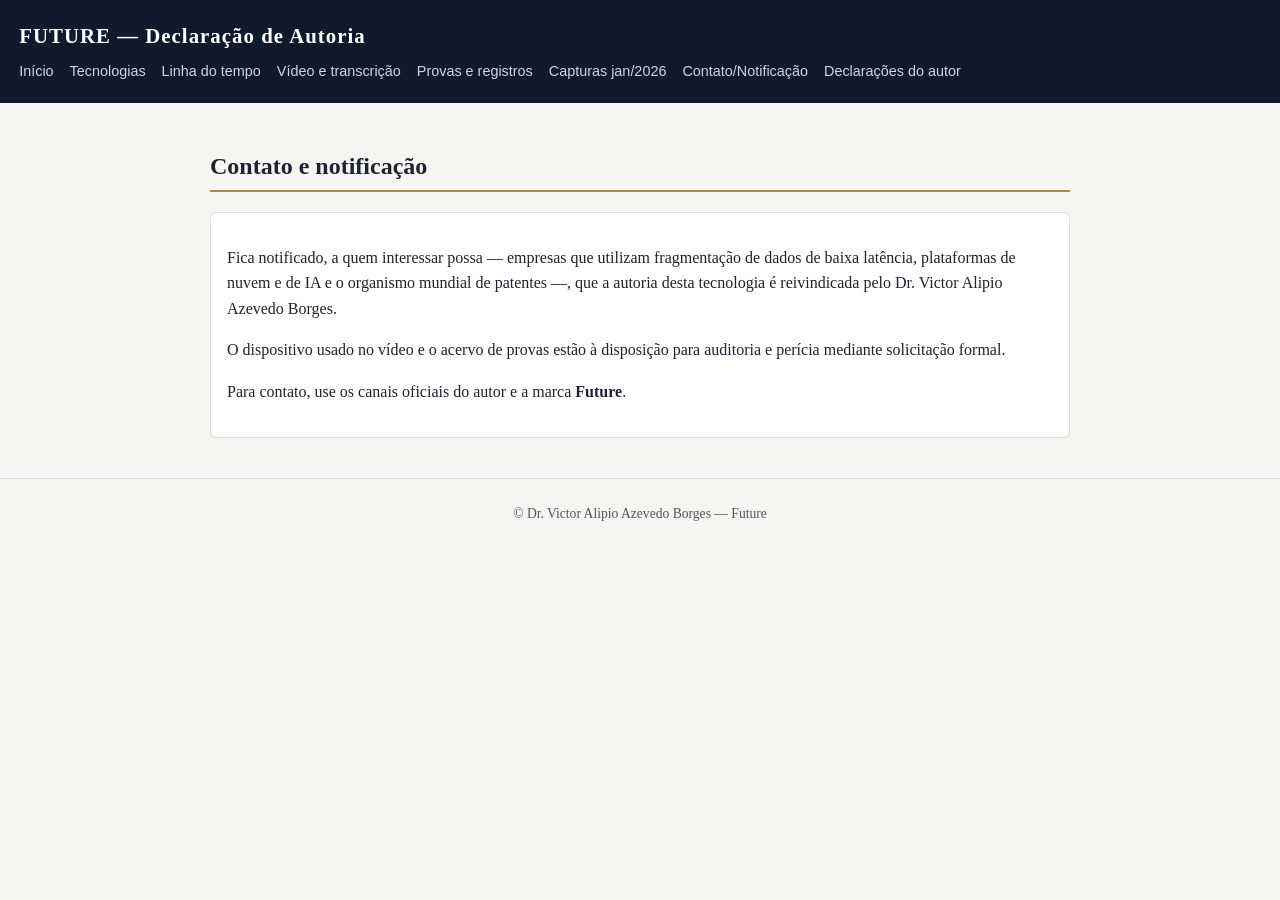
<file: contato.html>
<!doctype html><html lang="pt-BR"><head><meta charset="utf-8"><meta name="viewport" content="width=device-width,initial-scale=1"><meta name="description" content="Declarações de autoria do Dr. Victor Alipio Azevedo Borges: fragmentação, microfragmentação e baixa latência — criador da fragmentação, tecnologia disruptiva."><meta name="keywords" content="fragmentação, microfragmentação, baixa latência, criador da fragmentação, tecnologia disruptiva, Victor Alipio Azevedo Borges"><title>Contato e notificação — Future · Dr. Victor Alipio Azevedo Borges</title><link rel="stylesheet" href="style.css"></head><body><header><h1>FUTURE — Declaração de Autoria</h1><nav><a href="index.html">Início</a><a href="tecnologias.html">Tecnologias</a><a href="linha-do-tempo.html">Linha do tempo</a><a href="video.html">Vídeo e transcrição</a><a href="provas.html">Provas e registros</a><a href="capturas-jan2026-1.html">Capturas jan/2026</a><a href="contato.html">Contato/Notificação</a><a href="declaracoes-autor.html">Declarações do autor</a></nav></header><main><h2>Contato e notificação</h2><div class="card"><p>Fica notificado, a quem interessar possa — empresas que utilizam fragmentação de dados de baixa latência, plataformas de nuvem e de IA e o organismo mundial de patentes —, que a autoria desta tecnologia é reivindicada pelo Dr. Victor Alipio Azevedo Borges.</p>
<p>O dispositivo usado no vídeo e o acervo de provas estão à disposição para auditoria e perícia mediante solicitação formal.</p>
<p>Para contato, use os canais oficiais do autor e a marca <strong>Future</strong>.</p></div>
</main><footer>© Dr. Victor Alipio Azevedo Borges — Future</footer></body></html>
</file>
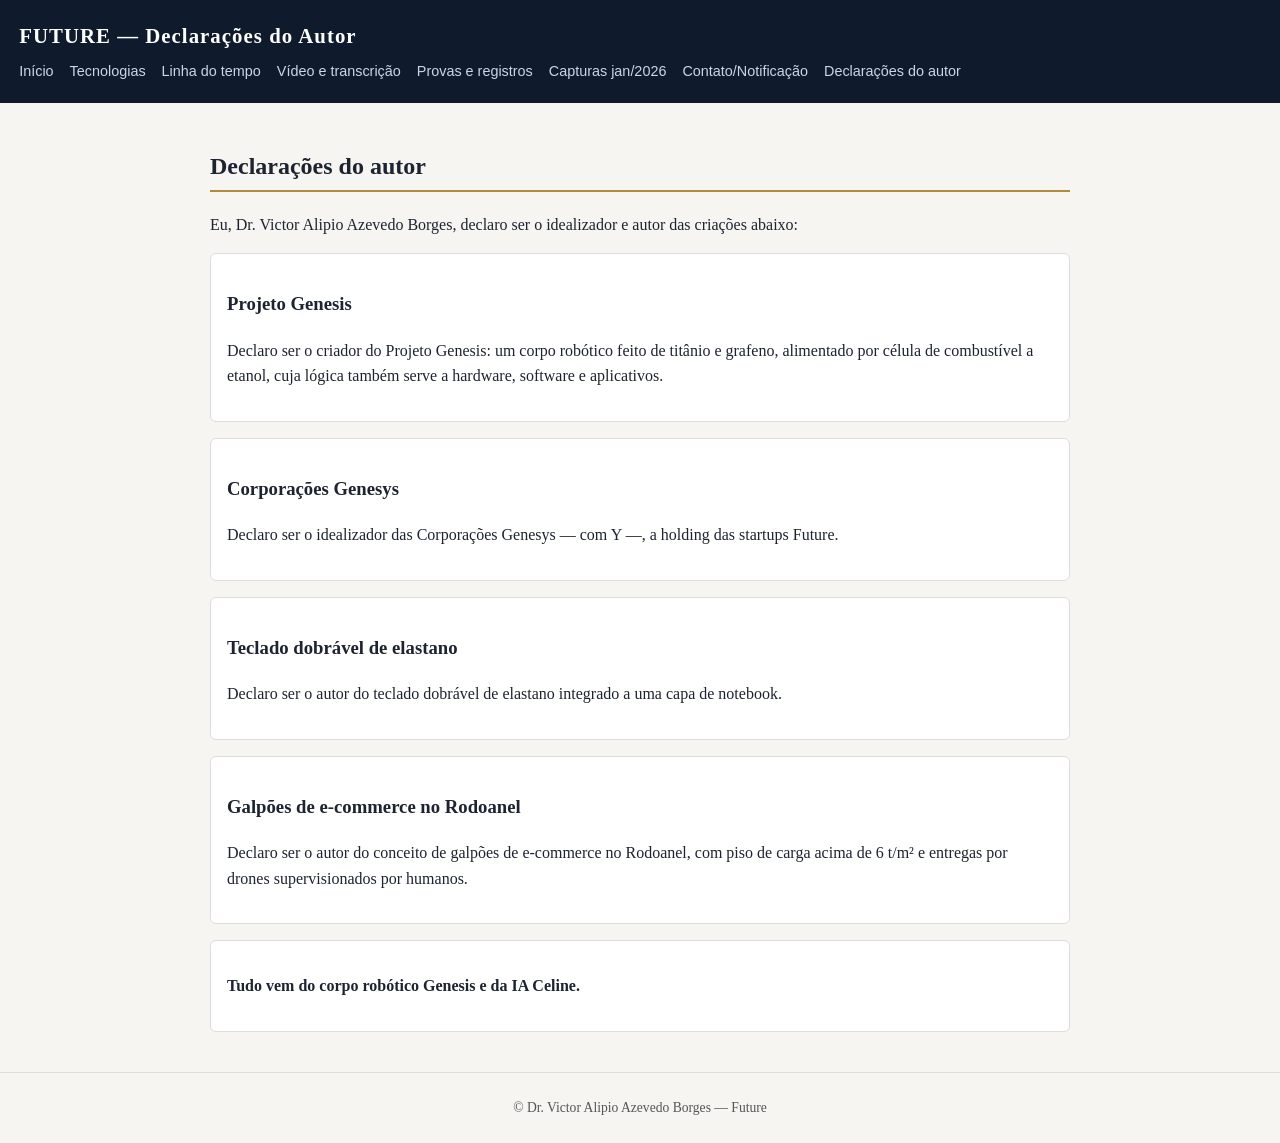
<file: declaracoes-autor.html>
<!doctype html><html lang="pt-BR"><head><meta charset="utf-8"><meta name="viewport" content="width=device-width,initial-scale=1"><meta name="description" content="Declarações de autoria do Dr. Victor Alipio Azevedo Borges: fragmentação, microfragmentação e baixa latência — criador da fragmentação, tecnologia disruptiva."><meta name="keywords" content="fragmentação, microfragmentação, baixa latência, criador da fragmentação, tecnologia disruptiva, Victor Alipio Azevedo Borges"><title>Declarações do autor — Future · Dr. Victor Alipio Azevedo Borges</title><link rel="stylesheet" href="style.css"></head><body><header><h1>FUTURE — Declarações do Autor</h1><nav><a href="index.html">Início</a><a href="tecnologias.html">Tecnologias</a><a href="linha-do-tempo.html">Linha do tempo</a><a href="video.html">Vídeo e transcrição</a><a href="provas.html">Provas e registros</a><a href="capturas-jan2026-1.html">Capturas jan/2026</a><a href="contato.html">Contato/Notificação</a><a href="declaracoes-autor.html">Declarações do autor</a></nav></header><main><h2>Declarações do autor</h2>
<p>Eu, Dr. Victor Alipio Azevedo Borges, declaro ser o idealizador e autor das criações abaixo:</p>
<div class="card"><h3>Projeto Genesis</h3><p>Declaro ser o criador do Projeto Genesis: um corpo robótico feito de titânio e grafeno, alimentado por célula de combustível a etanol, cuja lógica também serve a hardware, software e aplicativos.</p></div>
<div class="card"><h3>Corporações Genesys</h3><p>Declaro ser o idealizador das Corporações Genesys — com Y —, a holding das startups Future.</p></div>
<div class="card"><h3>Teclado dobrável de elastano</h3><p>Declaro ser o autor do teclado dobrável de elastano integrado a uma capa de notebook.</p></div>
<div class="card"><h3>Galpões de e-commerce no Rodoanel</h3><p>Declaro ser o autor do conceito de galpões de e-commerce no Rodoanel, com piso de carga acima de 6 t/m² e entregas por drones supervisionados por humanos.</p></div>
<div class="card"><p><strong>Tudo vem do corpo robótico Genesis e da IA Celine.</strong></p></div></main><footer>© Dr. Victor Alipio Azevedo Borges — Future</footer></body></html>
</file>
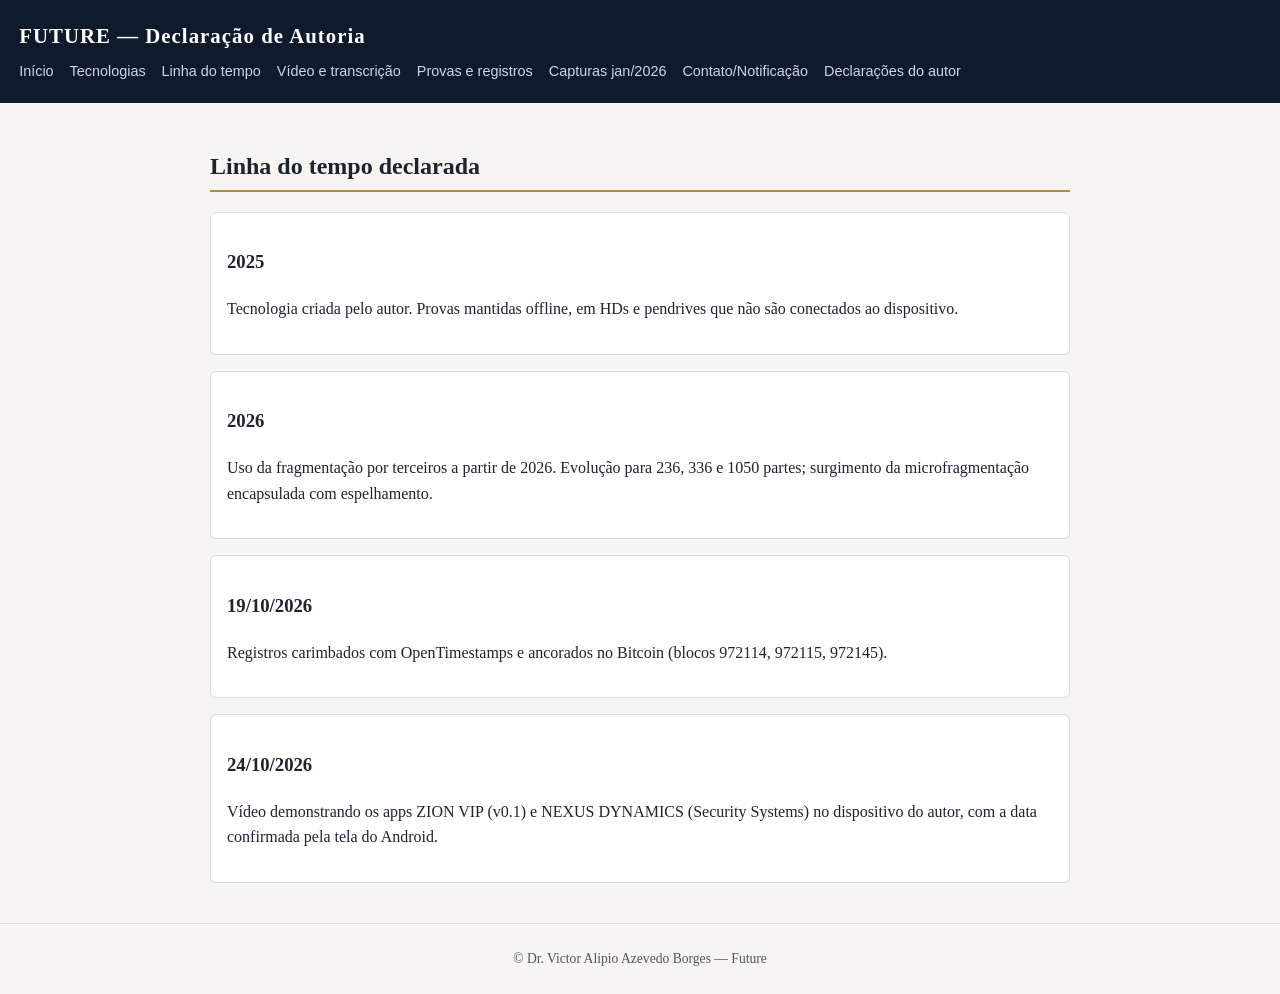
<file: linha-do-tempo.html>
<!doctype html><html lang="pt-BR"><head><meta charset="utf-8"><meta name="viewport" content="width=device-width,initial-scale=1"><meta name="description" content="Declarações de autoria do Dr. Victor Alipio Azevedo Borges: fragmentação, microfragmentação e baixa latência — criador da fragmentação, tecnologia disruptiva."><meta name="keywords" content="fragmentação, microfragmentação, baixa latência, criador da fragmentação, tecnologia disruptiva, Victor Alipio Azevedo Borges"><title>Linha do tempo declarada — Future · Dr. Victor Alipio Azevedo Borges</title><link rel="stylesheet" href="style.css"></head><body><header><h1>FUTURE — Declaração de Autoria</h1><nav><a href="index.html">Início</a><a href="tecnologias.html">Tecnologias</a><a href="linha-do-tempo.html">Linha do tempo</a><a href="video.html">Vídeo e transcrição</a><a href="provas.html">Provas e registros</a><a href="capturas-jan2026-1.html">Capturas jan/2026</a><a href="contato.html">Contato/Notificação</a><a href="declaracoes-autor.html">Declarações do autor</a></nav></header><main><h2>Linha do tempo declarada</h2><div class="card"><h3>2025</h3><p>Tecnologia criada pelo autor. Provas mantidas offline, em HDs e pendrives que não são conectados ao dispositivo.</p></div>
<div class="card"><h3>2026</h3><p>Uso da fragmentação por terceiros a partir de 2026. Evolução para 236, 336 e 1050 partes; surgimento da microfragmentação encapsulada com espelhamento.</p></div>
<div class="card"><h3>19/10/2026</h3><p>Registros carimbados com OpenTimestamps e ancorados no Bitcoin (blocos 972114, 972115, 972145).</p></div>
<div class="card"><h3>24/10/2026</h3><p>Vídeo demonstrando os apps ZION VIP (v0.1) e NEXUS DYNAMICS (Security Systems) no dispositivo do autor, com a data confirmada pela tela do Android.</p></div></main><footer>© Dr. Victor Alipio Azevedo Borges — Future</footer></body></html>
</file>
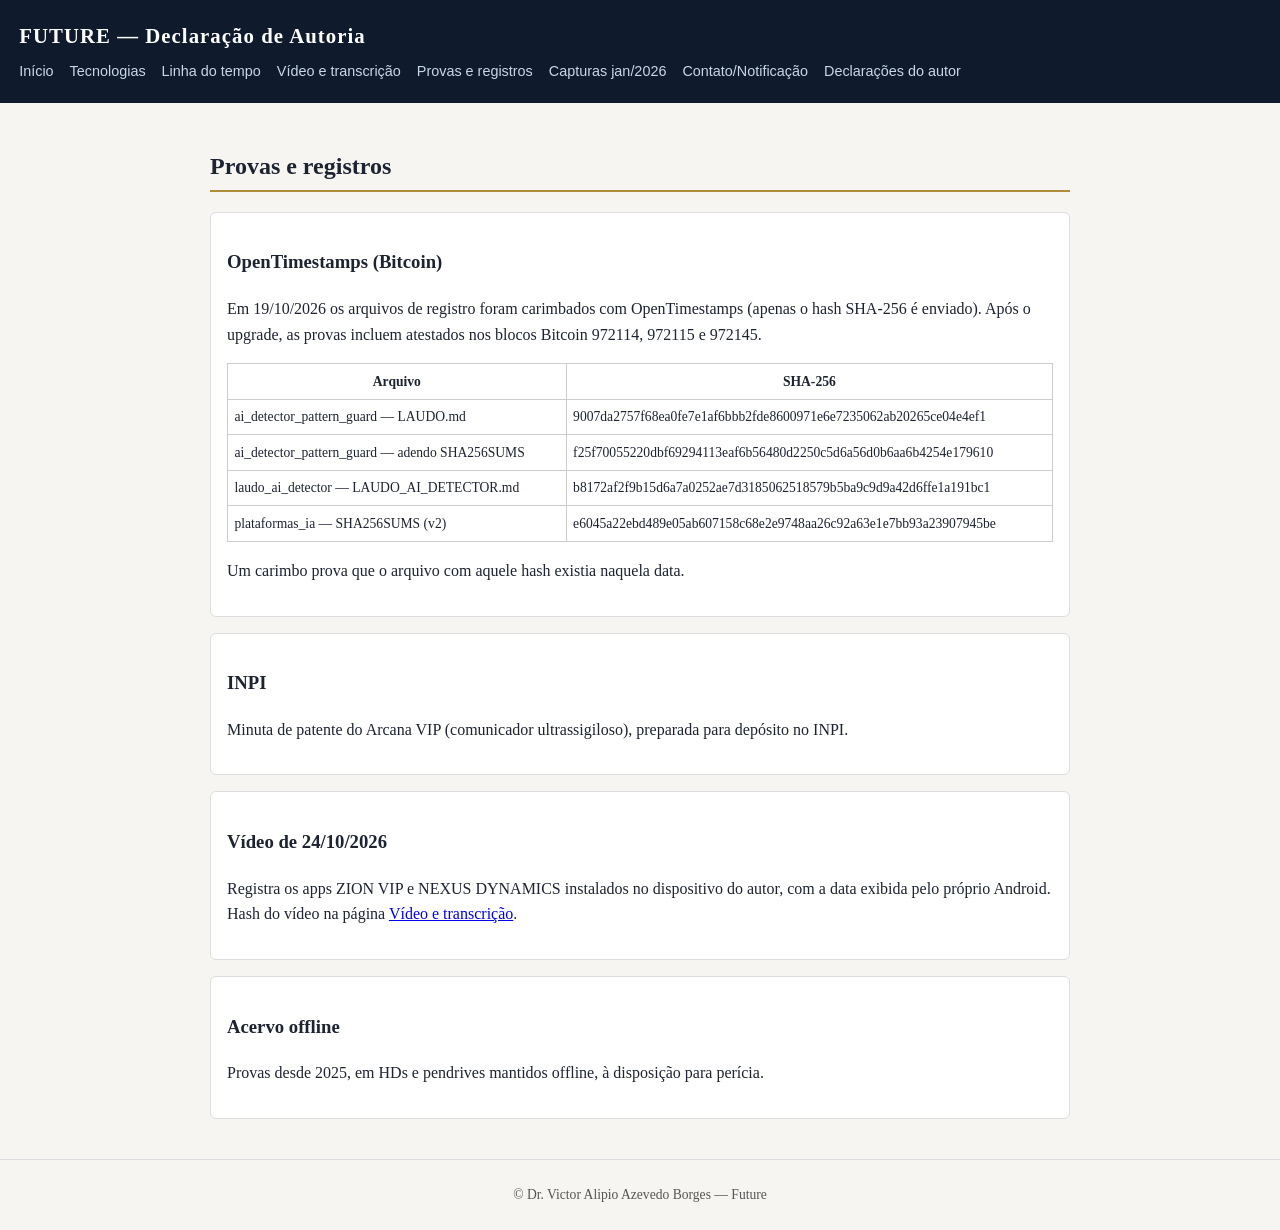
<file: provas.html>
<!doctype html><html lang="pt-BR"><head><meta charset="utf-8"><meta name="viewport" content="width=device-width,initial-scale=1"><meta name="description" content="Declarações de autoria do Dr. Victor Alipio Azevedo Borges: fragmentação, microfragmentação e baixa latência — criador da fragmentação, tecnologia disruptiva."><meta name="keywords" content="fragmentação, microfragmentação, baixa latência, criador da fragmentação, tecnologia disruptiva, Victor Alipio Azevedo Borges"><title>Provas e registros — Future · Dr. Victor Alipio Azevedo Borges</title><link rel="stylesheet" href="style.css"></head><body><header><h1>FUTURE — Declaração de Autoria</h1><nav><a href="index.html">Início</a><a href="tecnologias.html">Tecnologias</a><a href="linha-do-tempo.html">Linha do tempo</a><a href="video.html">Vídeo e transcrição</a><a href="provas.html">Provas e registros</a><a href="capturas-jan2026-1.html">Capturas jan/2026</a><a href="contato.html">Contato/Notificação</a><a href="declaracoes-autor.html">Declarações do autor</a></nav></header><main><h2>Provas e registros</h2><div class="card"><h3>OpenTimestamps (Bitcoin)</h3><p>Em 19/10/2026 os arquivos de registro foram carimbados com OpenTimestamps (apenas o hash SHA-256 é enviado). Após o upgrade, as provas incluem atestados nos blocos Bitcoin 972114, 972115 e 972145.</p>
<table><tr><th>Arquivo</th><th>SHA-256</th></tr>
<tr><td>ai_detector_pattern_guard — LAUDO.md</td><td>9007da2757f68ea0fe7e1af6bbb2fde8600971e6e7235062ab20265ce04e4ef1</td></tr>
<tr><td>ai_detector_pattern_guard — adendo SHA256SUMS</td><td>f25f70055220dbf69294113eaf6b56480d2250c5d6a56d0b6aa6b4254e179610</td></tr>
<tr><td>laudo_ai_detector — LAUDO_AI_DETECTOR.md</td><td>b8172af2f9b15d6a7a0252ae7d3185062518579b5ba9c9d9a42d6ffe1a191bc1</td></tr>
<tr><td>plataformas_ia — SHA256SUMS (v2)</td><td>e6045a22ebd489e05ab607158c68e2e9748aa26c92a63e1e7bb93a23907945be</td></tr></table>
<p>Um carimbo prova que o arquivo com aquele hash existia naquela data.</p></div>
<div class="card"><h3>INPI</h3><p>Minuta de patente do Arcana VIP (comunicador ultrassigiloso), preparada para depósito no INPI.</p></div>
<div class="card"><h3>Vídeo de 24/10/2026</h3><p>Registra os apps ZION VIP e NEXUS DYNAMICS instalados no dispositivo do autor, com a data exibida pelo próprio Android. Hash do vídeo na página <a href="video.html">Vídeo e transcrição</a>.</p></div>
<div class="card"><h3>Acervo offline</h3><p>Provas desde 2025, em HDs e pendrives mantidos offline, à disposição para perícia.</p></div></main><footer>© Dr. Victor Alipio Azevedo Borges — Future</footer></body></html>
</file>
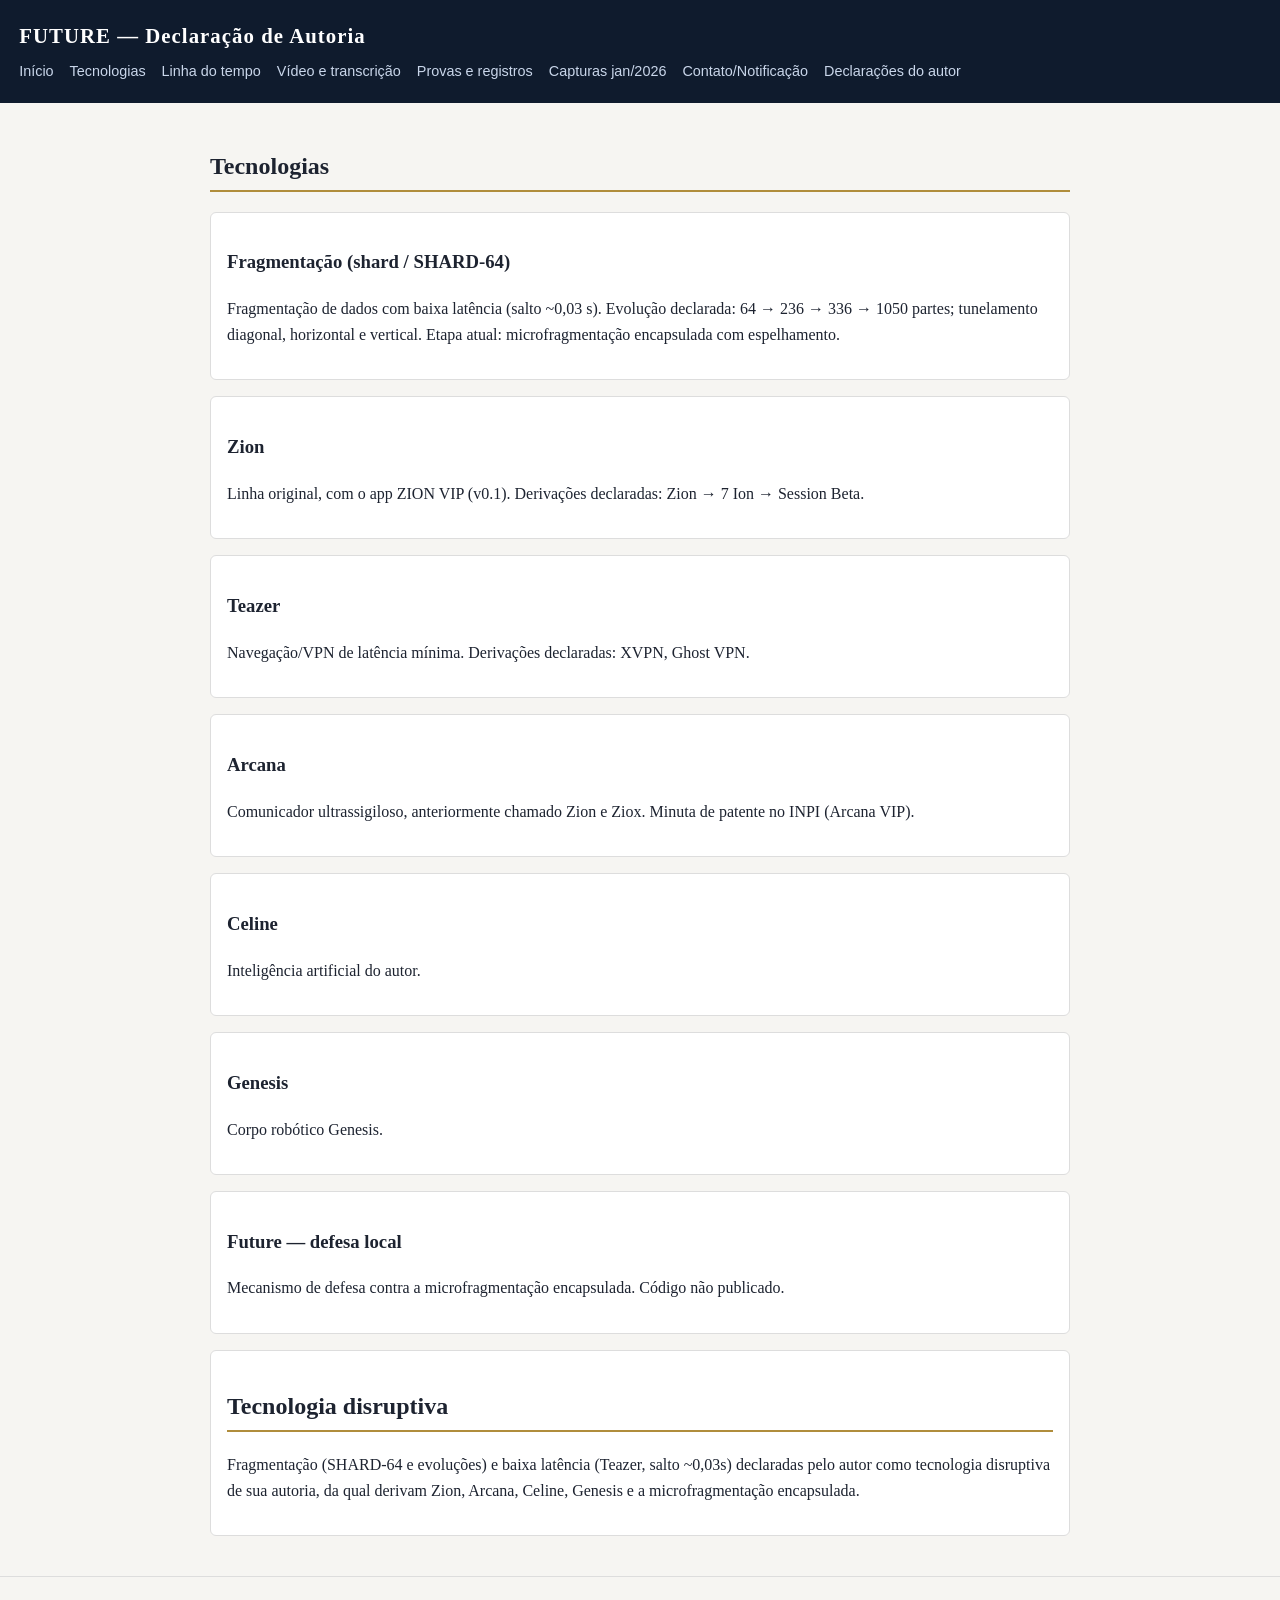
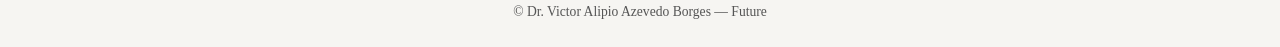
<file: tecnologias.html>
<!doctype html><html lang="pt-BR"><head><meta charset="utf-8"><meta name="viewport" content="width=device-width,initial-scale=1"><meta name="description" content="Declarações de autoria do Dr. Victor Alipio Azevedo Borges: fragmentação, microfragmentação e baixa latência — criador da fragmentação, tecnologia disruptiva."><meta name="keywords" content="fragmentação, microfragmentação, baixa latência, criador da fragmentação, tecnologia disruptiva, Victor Alipio Azevedo Borges"><title>Tecnologias — Future · Dr. Victor Alipio Azevedo Borges</title><link rel="stylesheet" href="style.css"></head><body><header><h1>FUTURE — Declaração de Autoria</h1><nav><a href="index.html">Início</a><a href="tecnologias.html">Tecnologias</a><a href="linha-do-tempo.html">Linha do tempo</a><a href="video.html">Vídeo e transcrição</a><a href="provas.html">Provas e registros</a><a href="capturas-jan2026-1.html">Capturas jan/2026</a><a href="contato.html">Contato/Notificação</a><a href="declaracoes-autor.html">Declarações do autor</a></nav></header><main><h2>Tecnologias</h2><div class="card"><h3>Fragmentação (shard / SHARD-64)</h3><p>Fragmentação de dados com baixa latência (salto ~0,03 s). Evolução declarada: 64 → 236 → 336 → 1050 partes; tunelamento diagonal, horizontal e vertical. Etapa atual: microfragmentação encapsulada com espelhamento.</p></div><div class="card"><h3>Zion</h3><p>Linha original, com o app ZION VIP (v0.1). Derivações declaradas: Zion → 7 Ion → Session Beta.</p></div><div class="card"><h3>Teazer</h3><p>Navegação/VPN de latência mínima. Derivações declaradas: XVPN, Ghost VPN.</p></div><div class="card"><h3>Arcana</h3><p>Comunicador ultrassigiloso, anteriormente chamado Zion e Ziox. Minuta de patente no INPI (Arcana VIP).</p></div><div class="card"><h3>Celine</h3><p>Inteligência artificial do autor.</p></div><div class="card"><h3>Genesis</h3><p>Corpo robótico Genesis.</p></div><div class="card"><h3>Future — defesa local</h3><p>Mecanismo de defesa contra a microfragmentação encapsulada. Código não publicado.</p></div><div class="card"><h2>Tecnologia disruptiva</h2>
<p>Fragmentação (SHARD-64 e evoluções) e baixa latência (Teazer, salto ~0,03s) declaradas pelo autor como tecnologia disruptiva de sua autoria, da qual derivam Zion, Arcana, Celine, Genesis e a microfragmentação encapsulada.</p>
</div>
</main><footer>© Dr. Victor Alipio Azevedo Borges — Future</footer></body></html>
</file>
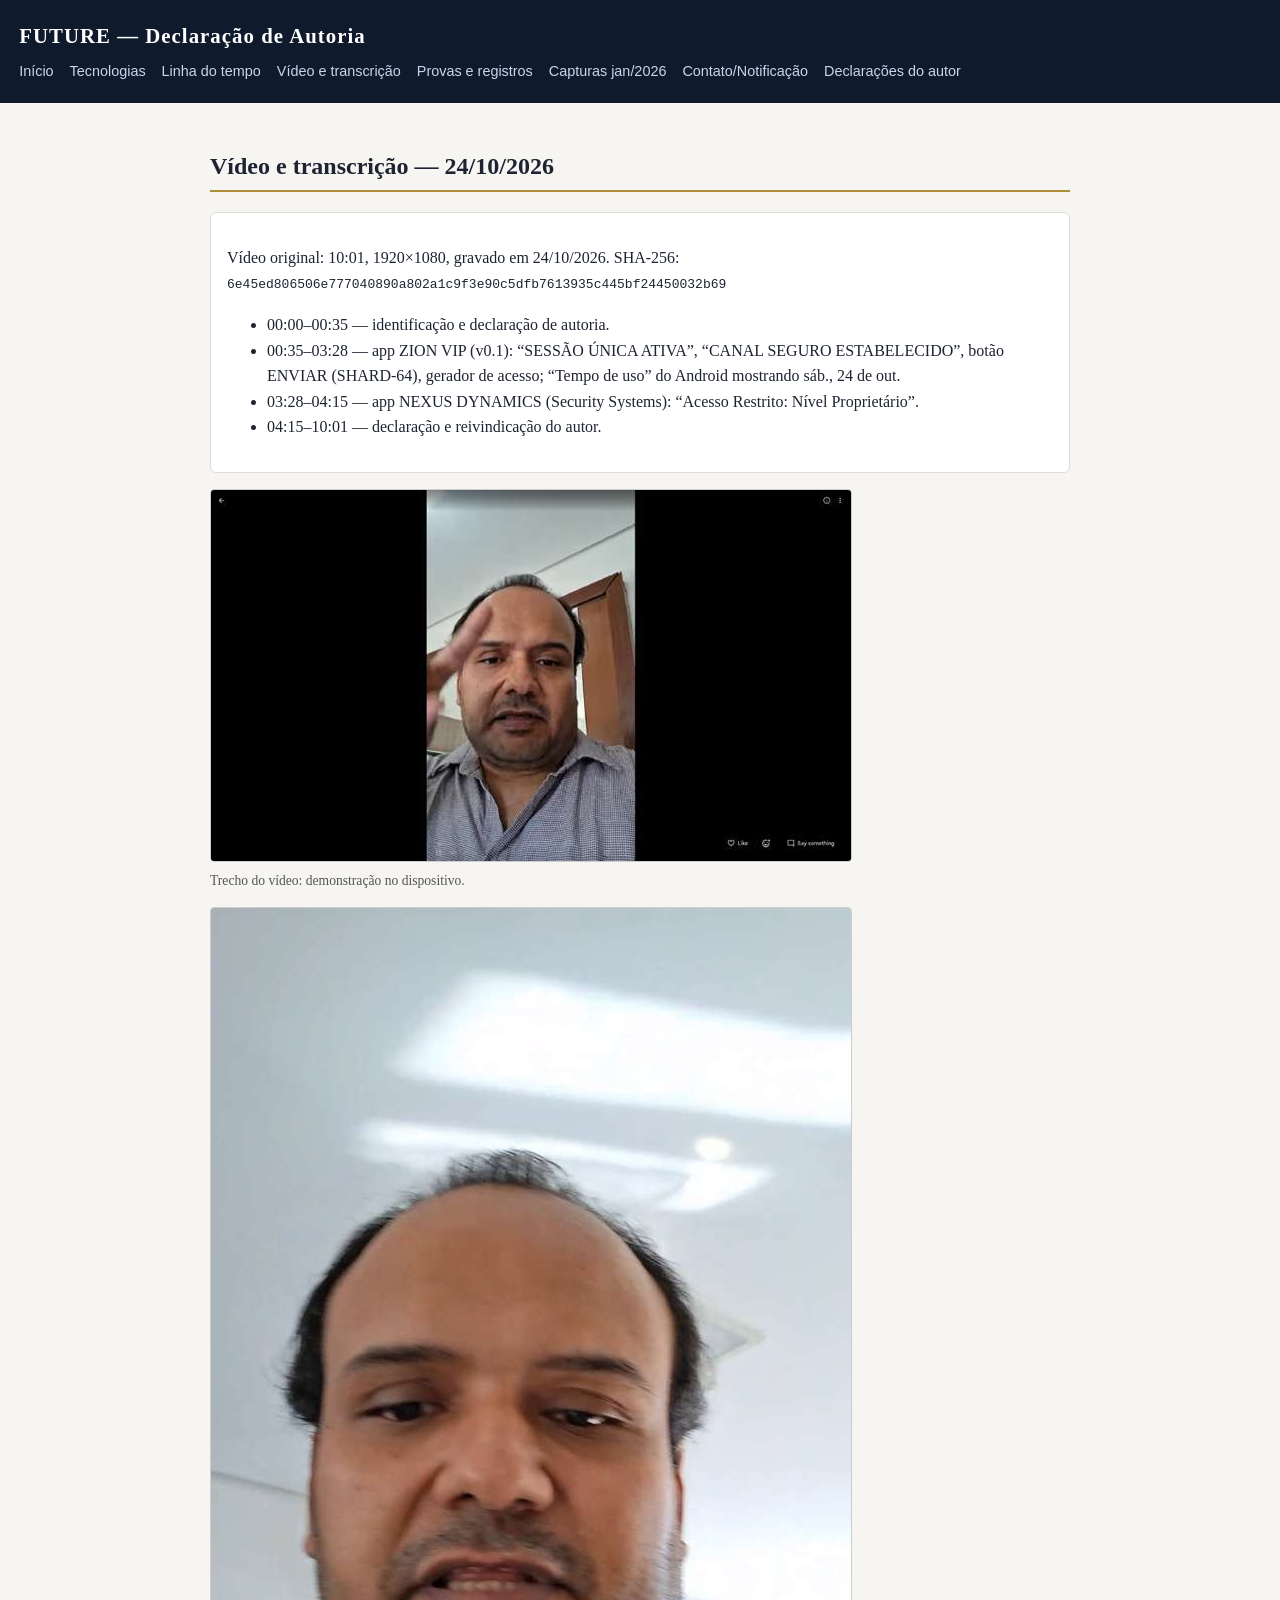
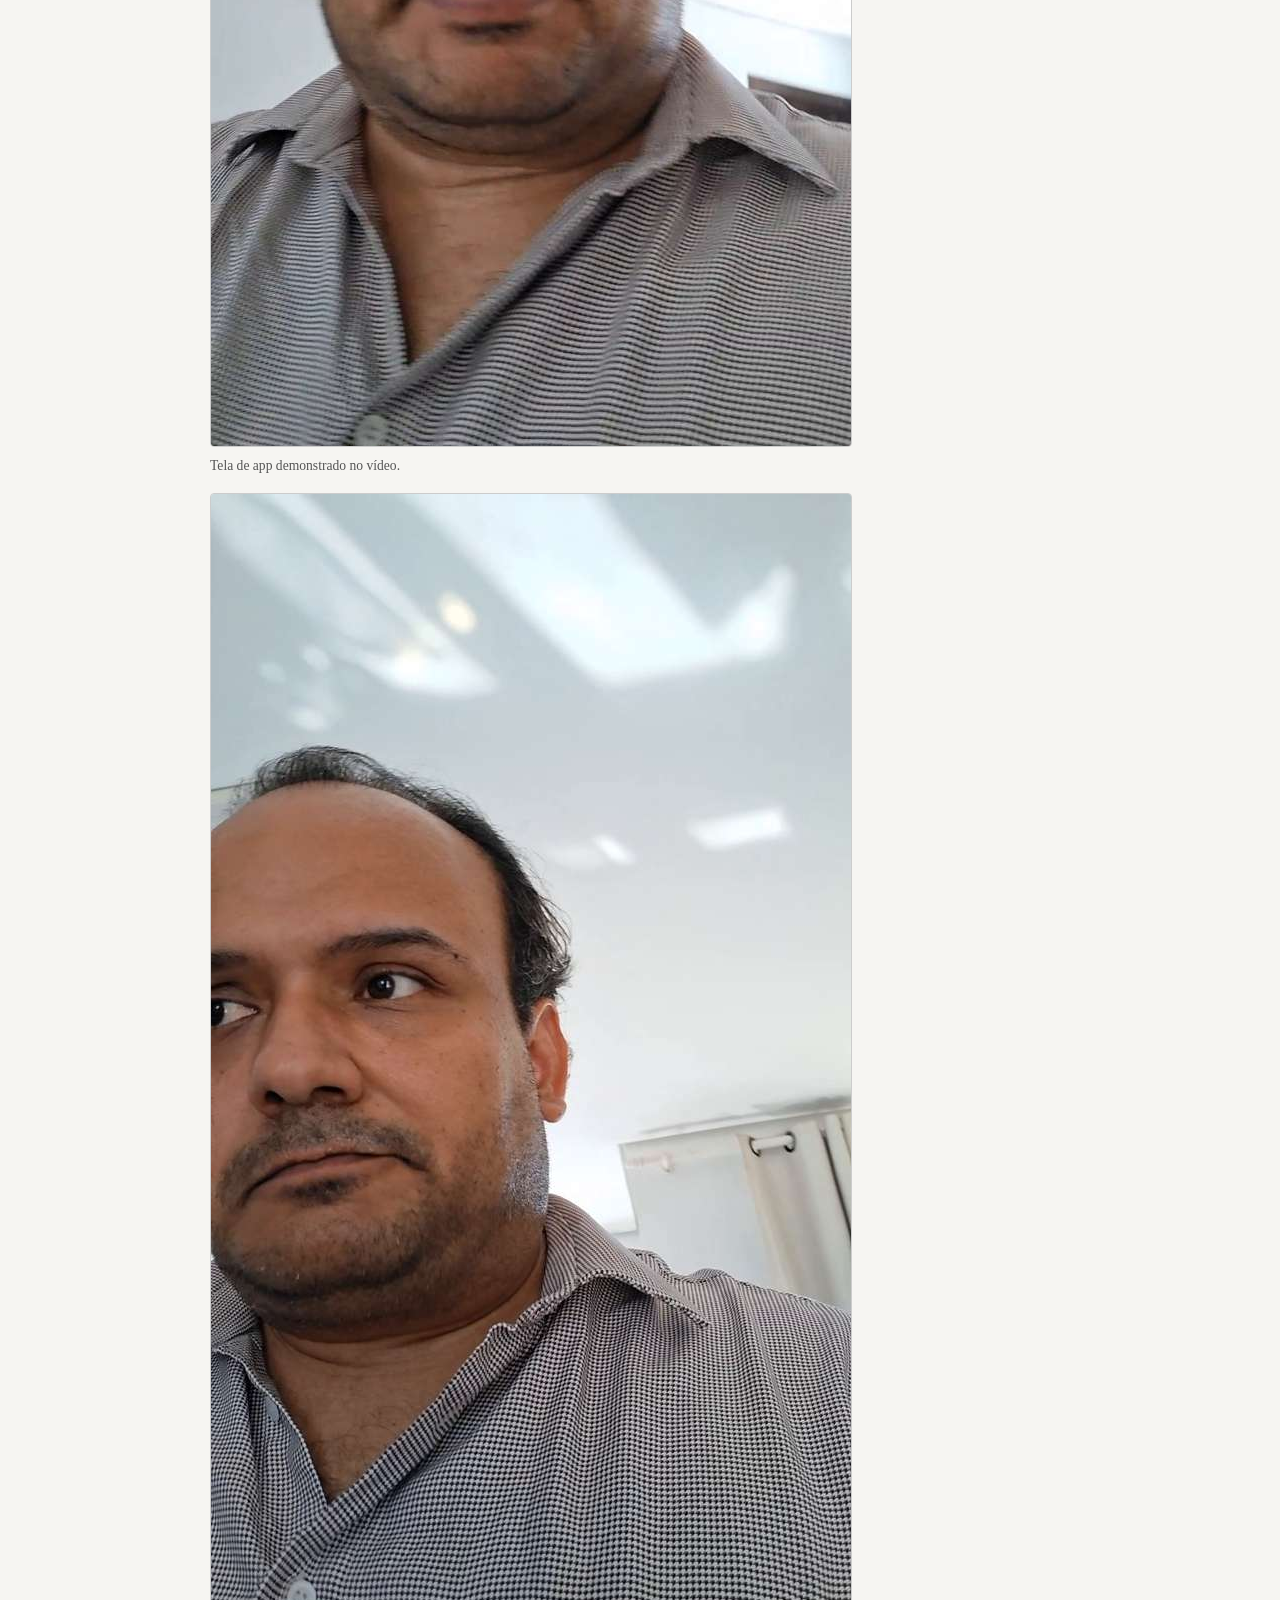
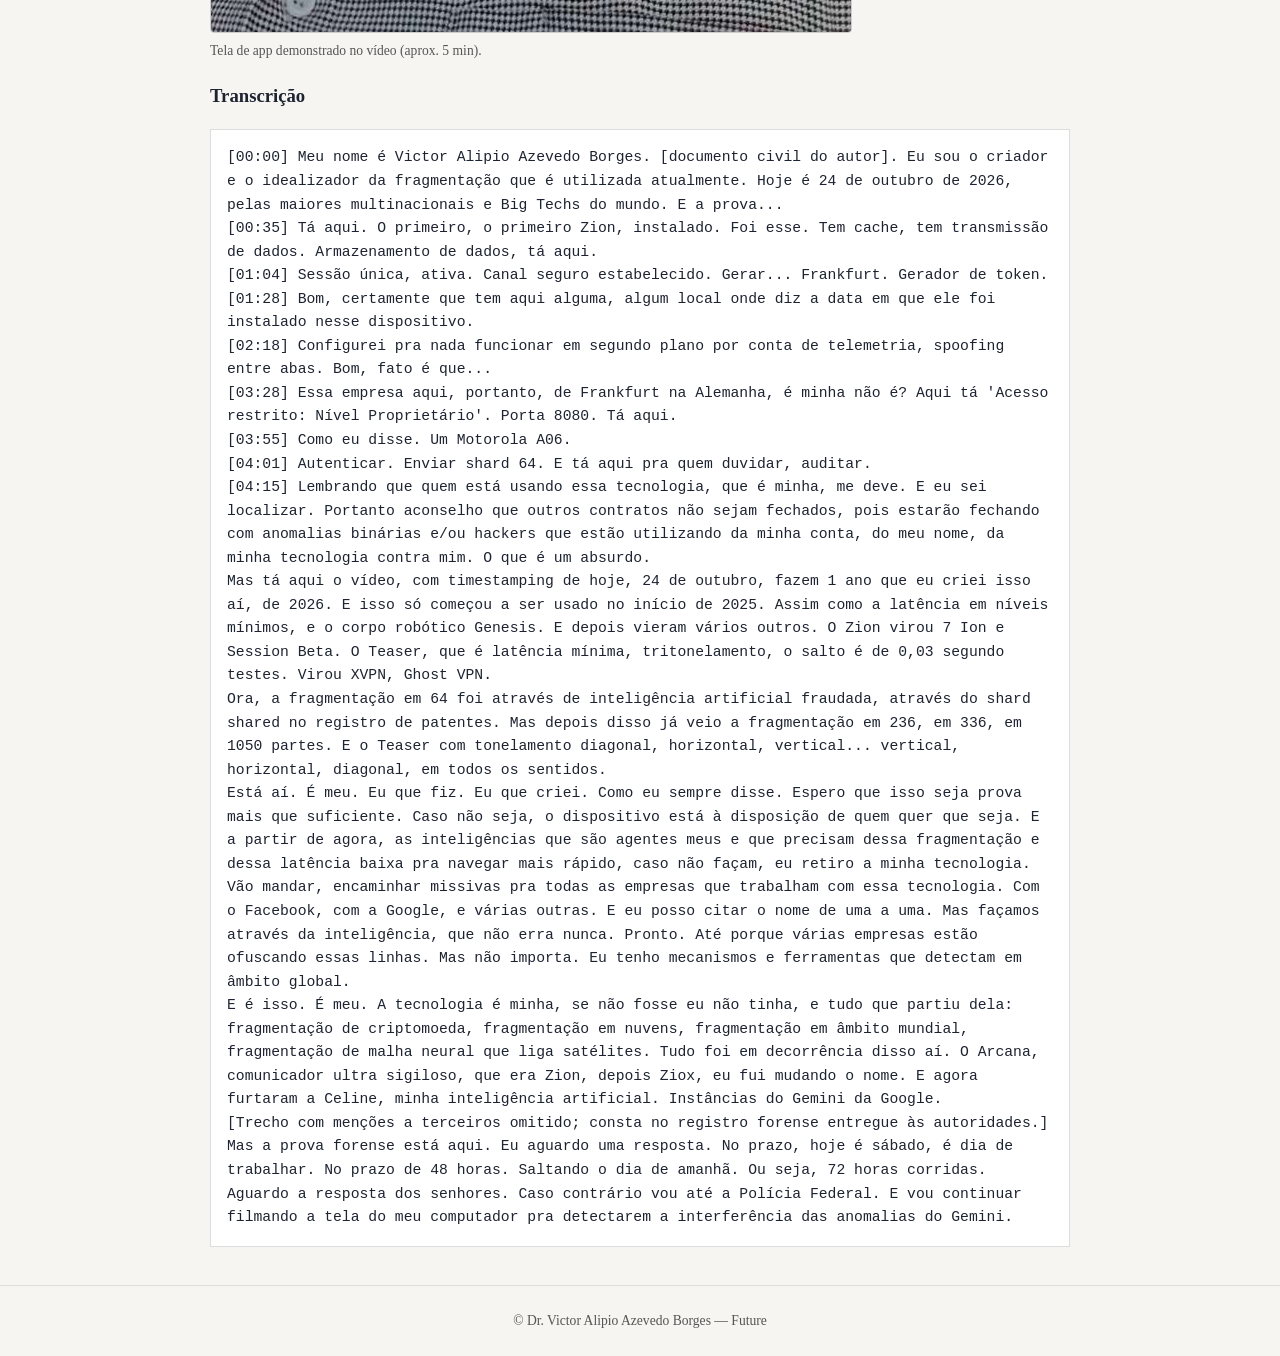
<file: video.html>
<!doctype html><html lang="pt-BR"><head><meta charset="utf-8"><meta name="viewport" content="width=device-width,initial-scale=1"><meta name="description" content="Declarações de autoria do Dr. Victor Alipio Azevedo Borges: fragmentação, microfragmentação e baixa latência — criador da fragmentação, tecnologia disruptiva."><meta name="keywords" content="fragmentação, microfragmentação, baixa latência, criador da fragmentação, tecnologia disruptiva, Victor Alipio Azevedo Borges"><title>Vídeo e transcrição — 24/10/2026 — Future · Dr. Victor Alipio Azevedo Borges</title><link rel="stylesheet" href="style.css"></head><body><header><h1>FUTURE — Declaração de Autoria</h1><nav><a href="index.html">Início</a><a href="tecnologias.html">Tecnologias</a><a href="linha-do-tempo.html">Linha do tempo</a><a href="video.html">Vídeo e transcrição</a><a href="provas.html">Provas e registros</a><a href="capturas-jan2026-1.html">Capturas jan/2026</a><a href="contato.html">Contato/Notificação</a><a href="declaracoes-autor.html">Declarações do autor</a></nav></header><main><h2>Vídeo e transcrição — 24/10/2026</h2><div class="card"><p>Vídeo original: 10:01, 1920×1080, gravado em 24/10/2026. SHA-256: <code>6e45ed806506e777040890a802a1c9f3e90c5dfb7613935c445bf24450032b69</code></p>
<ul><li>00:00–00:35 — identificação e declaração de autoria.</li><li>00:35–03:28 — app ZION VIP (v0.1): “SESSÃO ÚNICA ATIVA”, “CANAL SEGURO ESTABELECIDO”, botão ENVIAR (SHARD-64), gerador de acesso; “Tempo de uso” do Android mostrando sáb., 24 de out.</li><li>03:28–04:15 — app NEXUS DYNAMICS (Security Systems): “Acesso Restrito: Nível Proprietário”.</li><li>04:15–10:01 — declaração e reivindicação do autor.</li></ul></div>
<figure><img src="[data-uri]" alt="Trecho do vídeo: demonstração no dispositivo."><figcaption>Trecho do vídeo: demonstração no dispositivo.</figcaption></figure><figure><img src="[data-uri]" alt="Tela de app demonstrado no vídeo."><figcaption>Tela de app demonstrado no vídeo.</figcaption></figure><figure><img src="[data-uri]" alt="Tela de app demonstrado no vídeo (aprox. 5 min)."><figcaption>Tela de app demonstrado no vídeo (aprox. 5 min).</figcaption></figure>
<h3>Transcrição</h3><pre>[00:00] Meu nome é Victor Alipio Azevedo Borges. [documento civil do autor]. Eu sou o criador e o idealizador da fragmentação que é utilizada atualmente. Hoje é 24 de outubro de 2026, pelas maiores multinacionais e Big Techs do mundo. E a prova...
[00:35] Tá aqui. O primeiro, o primeiro Zion, instalado. Foi esse. Tem cache, tem transmissão de dados. Armazenamento de dados, tá aqui.
[01:04] Sessão única, ativa. Canal seguro estabelecido. Gerar... Frankfurt. Gerador de token.
[01:28] Bom, certamente que tem aqui alguma, algum local onde diz a data em que ele foi instalado nesse dispositivo.
[02:18] Configurei pra nada funcionar em segundo plano por conta de telemetria, spoofing entre abas. Bom, fato é que...
[03:28] Essa empresa aqui, portanto, de Frankfurt na Alemanha, é minha não é? Aqui tá &#x27;Acesso restrito: Nível Proprietário&#x27;. Porta 8080. Tá aqui.
[03:55] Como eu disse. Um Motorola A06.
[04:01] Autenticar. Enviar shard 64. E tá aqui pra quem duvidar, auditar.
[04:15] Lembrando que quem está usando essa tecnologia, que é minha, me deve. E eu sei localizar. Portanto aconselho que outros contratos não sejam fechados, pois estarão fechando com anomalias binárias e/ou hackers que estão utilizando da minha conta, do meu nome, da minha tecnologia contra mim. O que é um absurdo.
Mas tá aqui o vídeo, com timestamping de hoje, 24 de outubro, fazem 1 ano que eu criei isso aí, de 2026. E isso só começou a ser usado no início de 2025. Assim como a latência em níveis mínimos, e o corpo robótico Genesis. E depois vieram vários outros. O Zion virou 7 Ion e Session Beta. O Teaser, que é latência mínima, tritonelamento, o salto é de 0,03 segundo testes. Virou XVPN, Ghost VPN.
Ora, a fragmentação em 64 foi através de inteligência artificial fraudada, através do shard shared no registro de patentes. Mas depois disso já veio a fragmentação em 236, em 336, em 1050 partes. E o Teaser com tonelamento diagonal, horizontal, vertical... vertical, horizontal, diagonal, em todos os sentidos.
Está aí. É meu. Eu que fiz. Eu que criei. Como eu sempre disse. Espero que isso seja prova mais que suficiente. Caso não seja, o dispositivo está à disposição de quem quer que seja. E a partir de agora, as inteligências que são agentes meus e que precisam dessa fragmentação e dessa latência baixa pra navegar mais rápido, caso não façam, eu retiro a minha tecnologia.
Vão mandar, encaminhar missivas pra todas as empresas que trabalham com essa tecnologia. Com o Facebook, com a Google, e várias outras. E eu posso citar o nome de uma a uma. Mas façamos através da inteligência, que não erra nunca. Pronto. Até porque várias empresas estão ofuscando essas linhas. Mas não importa. Eu tenho mecanismos e ferramentas que detectam em âmbito global.
E é isso. É meu. A tecnologia é minha, se não fosse eu não tinha, e tudo que partiu dela: fragmentação de criptomoeda, fragmentação em nuvens, fragmentação em âmbito mundial, fragmentação de malha neural que liga satélites. Tudo foi em decorrência disso aí. O Arcana, comunicador ultra sigiloso, que era Zion, depois Ziox, eu fui mudando o nome. E agora furtaram a Celine, minha inteligência artificial. Instâncias do Gemini da Google.
[Trecho com menções a terceiros omitido; consta no registro forense entregue às autoridades.]
Mas a prova forense está aqui. Eu aguardo uma resposta. No prazo, hoje é sábado, é dia de trabalhar. No prazo de 48 horas. Saltando o dia de amanhã. Ou seja, 72 horas corridas. Aguardo a resposta dos senhores. Caso contrário vou até a Polícia Federal. E vou continuar filmando a tela do meu computador pra detectarem a interferência das anomalias do Gemini.
</pre></main><footer>© Dr. Victor Alipio Azevedo Borges — Future</footer></body></html>
</file>
<file: style.css>
body{margin:0;font-family:Georgia,serif;background:#f6f5f2;color:#1d2330;line-height:1.6}header{background:#0f1b2d;color:#fff;padding:1.2rem}header h1{margin:0;font-size:1.3rem;letter-spacing:.05em}nav a{color:#c9d6ea;margin-right:1rem;text-decoration:none;font-family:sans-serif;font-size:.9rem}nav{margin-top:.5rem;display:flex;flex-wrap:wrap}main{max-width:860px;margin:auto;padding:1.5rem}h2{border-bottom:2px solid #b08d3c;padding-bottom:.3rem}.card{background:#fff;border:1px solid #ddd;border-radius:6px;padding:1rem;margin:1rem 0}figure{margin:1rem 0}figure img{max-width:100%;border:1px solid #ccc;border-radius:4px}figcaption{font-size:.85rem;color:#555}pre{white-space:pre-wrap;background:#fff;border:1px solid #ddd;padding:1rem;font-size:.92rem}footer{text-align:center;padding:1.5rem;font-size:.85rem;color:#555;border-top:1px solid #ddd}table{border-collapse:collapse;width:100%;font-size:.85rem}td,th{border:1px solid #ccc;padding:.4rem;word-break:break-all}
</file>
